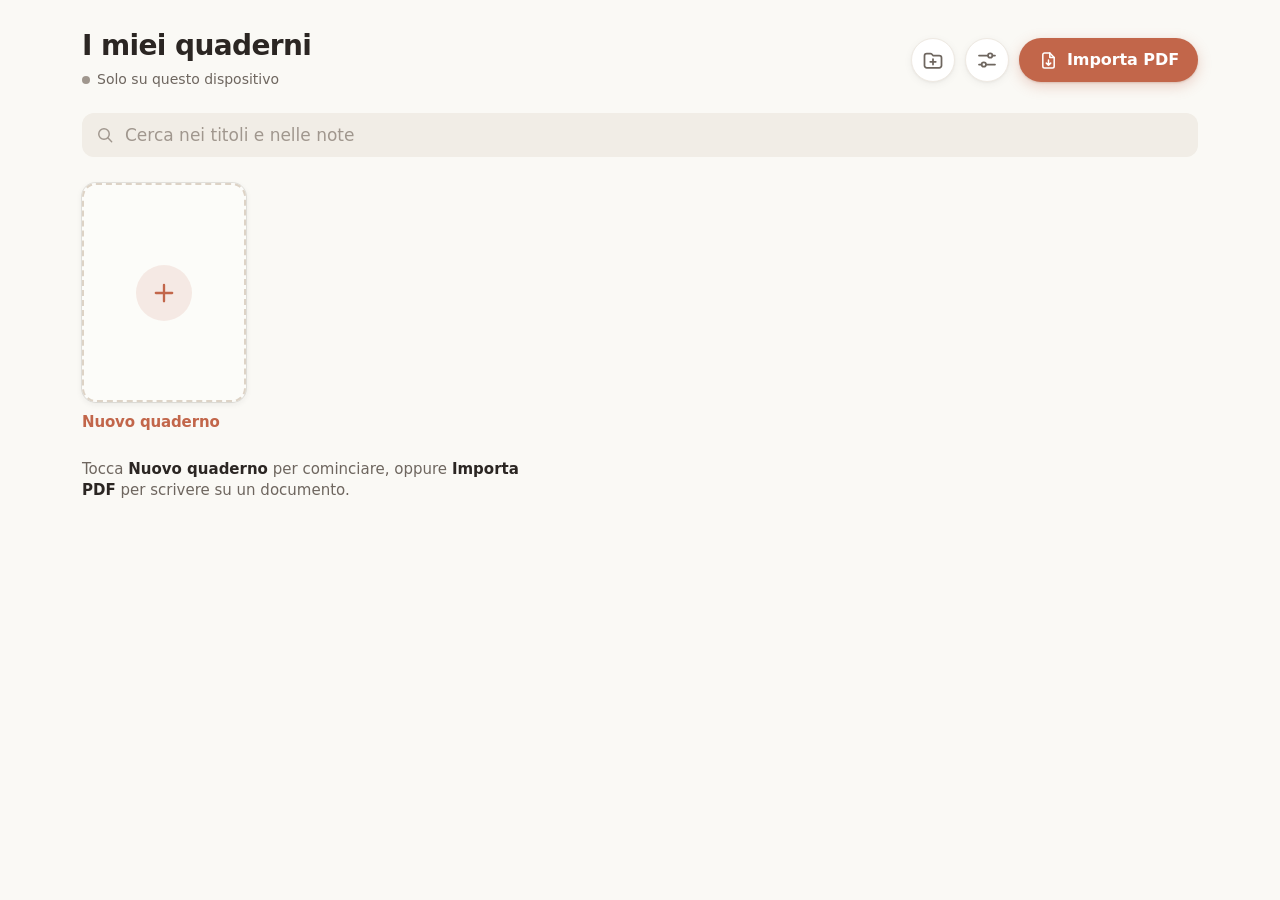
<file: index.html>
<!DOCTYPE html>
<html lang="it">
<head>
<meta charset="utf-8">
<meta name="viewport" content="width=device-width, initial-scale=1, viewport-fit=cover">
<title>PDF Penna</title>
<link rel="manifest" href="manifest.webmanifest">
<link rel="icon" href="icons/icon-192.png">
<link rel="apple-touch-icon" href="icons/apple-touch-icon.png">
<meta name="theme-color" content="#FAF9F5" media="(prefers-color-scheme: light)">
<meta name="theme-color" content="#1C1917" media="(prefers-color-scheme: dark)">
<meta name="mobile-web-app-capable" content="yes">
<meta name="apple-mobile-web-app-capable" content="yes">
<meta name="apple-mobile-web-app-title" content="PDF Penna">
<meta name="apple-mobile-web-app-status-bar-style" content="default">
<meta name="format-detection" content="telephone=no">
<link rel="stylesheet" href="style.css">
<script src="polyfills.js"></script>
</head>
<body>
<!-- Icone (linea 1.75px, angoli arrotondati) -->
<svg width="0" height="0" style="position:absolute" aria-hidden="true"><defs>
<symbol id="i-back" viewBox="0 0 24 24"><path d="M14.5 5 7.5 12l7 7"/></symbol>
<symbol id="i-sidebar" viewBox="0 0 24 24"><rect x="3.5" y="4.5" width="17" height="15" rx="3.2"/><path d="M9.5 4.5v15M5.9 8.2h1.2M5.9 11h1.2"/></symbol>
<symbol id="i-pen" viewBox="0 0 24 24"><path d="M4.5 19.5l.9-3.9L15.6 5.4a2 2 0 0 1 2.8 0l.2.2a2 2 0 0 1 0 2.8L8.4 18.6z"/><path d="M14 7l3 3"/></symbol>
<symbol id="i-hl" viewBox="0 0 24 24"><path d="M8.8 12.6 15.9 5.5a1.9 1.9 0 0 1 2.7 0l.9.9a1.9 1.9 0 0 1 0 2.7l-7.1 7.1"/><path d="M8.8 12.6l3.6 3.6-1.6 1.6H7.2v-3.6z"/><path d="M7.2 17.8 5 20h4.2"/></symbol>
<symbol id="i-hand" viewBox="0 0 24 24"><path d="M8 13.5V6a1.5 1.5 0 0 1 3 0v5"/><path d="M11 10.5V4.5a1.5 1.5 0 0 1 3 0v6"/><path d="M14 10.5V6a1.5 1.5 0 0 1 3 0v5"/><path d="M17 11a1.5 1.5 0 0 1 3 0v3.5a6.5 6.5 0 0 1-6.5 6.5h-1a6 6 0 0 1-4.6-2.2L4.7 15a1.5 1.5 0 0 1 2.3-1.9L8 14.3"/></symbol>
<symbol id="i-underline" viewBox="0 0 24 24"><path d="M7.5 4.5v6a4.5 4.5 0 0 0 9 0v-6"/><path d="M5.5 19.5h13"/></symbol>
<symbol id="i-finger" viewBox="0 0 24 24"><path d="M9 11V5.5a1.5 1.5 0 0 1 3 0V11"/><path d="M12 10.5V9a1.5 1.5 0 0 1 3 0v2"/><path d="M15 11a1.5 1.5 0 0 1 3 0v4.5a5.5 5.5 0 0 1-5.5 5.5h-1.2a5 5 0 0 1-4-2L5 15.5a1.5 1.5 0 0 1 2.4-1.8L9 15.5"/></symbol>
<symbol id="i-eraser" viewBox="0 0 24 24"><path d="M5.1 14.3l8.6-8.6a2 2 0 0 1 2.8 0l2.8 2.8a2 2 0 0 1 0 2.8l-7.8 7.8a2 2 0 0 1-1.4.6H8.6a2 2 0 0 1-1.4-.6l-2.1-2.1a2 2 0 0 1 0-2.7z"/><path d="M9.3 10.1l5.6 5.6M12.5 19.7h7"/></symbol>
<symbol id="i-text" viewBox="0 0 24 24"><path d="M5.5 7.5v-2h13v2M12 5.5v13M9.5 18.5h5"/></symbol>
<symbol id="i-undo" viewBox="0 0 24 24"><path d="M9 13.5 4.5 9 9 4.5"/><path d="M4.5 9h10a5 5 0 0 1 0 10h-3"/></symbol>
<symbol id="i-redo" viewBox="0 0 24 24"><path d="M15 13.5 19.5 9 15 4.5"/><path d="M19.5 9h-10a5 5 0 0 0 0 10h3"/></symbol>
<symbol id="i-image" viewBox="0 0 24 24"><rect x="3.5" y="4.5" width="17" height="15" rx="3.2"/><circle cx="9" cy="9.6" r="1.6"/><path d="M20.5 15.2 16 10.8l-9.8 8.7"/></symbol>
<symbol id="i-share" viewBox="0 0 24 24"><path d="M12 14.5V3.8M8 7.6l4-3.8 4 3.8"/><path d="M8 10.5H7a2.5 2.5 0 0 0-2.5 2.5v5A2.5 2.5 0 0 0 7 20.5h10a2.5 2.5 0 0 0 2.5-2.5v-5a2.5 2.5 0 0 0-2.5-2.5h-1"/></symbol>
<symbol id="i-search" viewBox="0 0 24 24"><circle cx="10.8" cy="10.8" r="6.3"/><path d="M15.4 15.4l4.6 4.6"/></symbol>
<symbol id="i-sync" viewBox="0 0 24 24"><path d="M19.2 9.5A7.5 7.5 0 0 0 5.6 8M4.8 14.5a7.5 7.5 0 0 0 13.6 1.5"/><path d="M19.5 4.5v5h-5M4.5 19.5v-5h5"/></symbol>
<symbol id="i-cloud" viewBox="0 0 24 24"><path d="M7.2 18.5a4.2 4.2 0 0 1-.5-8.4 5.8 5.8 0 0 1 11.1 1.6 3.4 3.4 0 0 1-.3 6.8z"/></symbol>
<symbol id="i-settings" viewBox="0 0 24 24"><path d="M4 7.5h9M17.5 7.5H20M4 16.5h2.5M11 16.5h9"/><circle cx="15.2" cy="7.5" r="2.2"/><circle cx="8.8" cy="16.5" r="2.2"/></symbol>
<symbol id="i-plus" viewBox="0 0 24 24"><path d="M12 5v14M5 12h14"/></symbol>
<symbol id="i-folder" viewBox="0 0 24 24"><path d="M3.5 7.8a2.3 2.3 0 0 1 2.3-2.3h3.6a2 2 0 0 1 1.5.7l1.1 1.3h6.2a2.3 2.3 0 0 1 2.3 2.3v7.7a2.3 2.3 0 0 1-2.3 2.3H5.8a2.3 2.3 0 0 1-2.3-2.3z"/></symbol>
<symbol id="i-folder-plus" viewBox="0 0 24 24"><path d="M3.5 7.8a2.3 2.3 0 0 1 2.3-2.3h3.6a2 2 0 0 1 1.5.7l1.1 1.3h6.2a2.3 2.3 0 0 1 2.3 2.3v7.7a2.3 2.3 0 0 1-2.3 2.3H5.8a2.3 2.3 0 0 1-2.3-2.3z"/><path d="M12 11v5.5M9.25 13.75h5.5"/></symbol>
<symbol id="i-import" viewBox="0 0 24 24"><path d="M13.5 3.5h-6a2 2 0 0 0-2 2v13a2 2 0 0 0 2 2h9a2 2 0 0 0 2-2v-10z"/><path d="M13.5 3.5v5h5M12 11.5v6M9.5 15l2.5 2.5 2.5-2.5"/></symbol>
<symbol id="i-more" viewBox="0 0 24 24"><circle cx="6" cy="12" r="1.5" fill="currentColor" stroke="none"/><circle cx="12" cy="12" r="1.5" fill="currentColor" stroke="none"/><circle cx="18" cy="12" r="1.5" fill="currentColor" stroke="none"/></symbol>
<symbol id="i-up" viewBox="0 0 24 24"><path d="M6.5 14.5 12 9l5.5 5.5"/></symbol>
<symbol id="i-down" viewBox="0 0 24 24"><path d="M6.5 9.5 12 15l5.5-5.5"/></symbol>
<symbol id="i-chev" viewBox="0 0 24 24"><path d="M9.5 6l6 6-6 6"/></symbol>
<symbol id="i-trash" viewBox="0 0 24 24"><path d="M4.5 7h15M9.5 7V5.2c0-.4.3-.7.7-.7h3.6c.4 0 .7.3.7.7V7M6.5 7l.8 11.6a2 2 0 0 0 2 1.9h5.4a2 2 0 0 0 2-1.9L17.5 7M10.2 10.8v5.7M13.8 10.8v5.7"/></symbol>
<symbol id="i-book" viewBox="0 0 24 24"><path d="M6.5 3.5h11a1.5 1.5 0 0 1 1.5 1.5v14a1.5 1.5 0 0 1-1.5 1.5h-11A1.5 1.5 0 0 1 5 19V5a1.5 1.5 0 0 1 1.5-1.5z"/><path d="M8.5 3.5v17M11.5 8h4.5"/></symbol>
<symbol id="i-list" viewBox="0 0 24 24"><path d="M9.5 7h10M9.5 12h10M9.5 17h10"/><circle cx="5" cy="7" r="1.1" fill="currentColor" stroke="none"/><circle cx="5" cy="12" r="1.1" fill="currentColor" stroke="none"/><circle cx="5" cy="17" r="1.1" fill="currentColor" stroke="none"/></symbol>
<symbol id="i-check" viewBox="0 0 24 24"><rect x="4" y="4" width="16" height="16" rx="4.5"/><path d="M8.5 12.2l2.4 2.4 4.6-4.9"/></symbol>
<symbol id="i-heading" viewBox="0 0 24 24"><path d="M6 5v14M16 5v14M6 12h10"/></symbol>
<symbol id="i-para" viewBox="0 0 24 24"><path d="M4.5 6.5h15M4.5 11h15M4.5 15.5h15M4.5 20h9"/></symbol>
<symbol id="i-edit" viewBox="0 0 24 24"><path d="M4.5 19.5l.9-3.9L15.6 5.4a2 2 0 0 1 2.8 0l.2.2a2 2 0 0 1 0 2.8L8.4 18.6z"/><path d="M13 19.5h6.5"/></symbol>
<symbol id="i-palette" viewBox="0 0 24 24"><path d="M12 3.5a8.5 8.5 0 0 0 0 17c1.2 0 1.8-.8 1.8-1.7 0-1.3-1.2-1.6-1.2-2.8 0-1 .8-1.8 1.8-1.8h2.1a4 4 0 0 0 4-4C20.5 6.6 16.7 3.5 12 3.5z"/><circle cx="7.8" cy="11.5" r="1.1" fill="currentColor" stroke="none"/><circle cx="10.5" cy="7.6" r="1.1" fill="currentColor" stroke="none"/><circle cx="15" cy="7.8" r="1.1" fill="currentColor" stroke="none"/></symbol>
<symbol id="i-move" viewBox="0 0 24 24"><path d="M3.5 7.8a2.3 2.3 0 0 1 2.3-2.3h3.6a2 2 0 0 1 1.5.7l1.1 1.3h6.2a2.3 2.3 0 0 1 2.3 2.3v7.7a2.3 2.3 0 0 1-2.3 2.3H5.8a2.3 2.3 0 0 1-2.3-2.3z"/><path d="M9 13.8h6M12.8 11.5l2.3 2.3-2.3 2.3"/></symbol>
<symbol id="i-open" viewBox="0 0 24 24"><path d="M13.5 4.5h6v6M19.5 4.5l-8 8M17.5 14v3.5a2 2 0 0 1-2 2h-9a2 2 0 0 1-2-2v-9a2 2 0 0 1 2-2H10"/></symbol>
<symbol id="i-close" viewBox="0 0 24 24"><path d="M6.5 6.5l11 11M17.5 6.5l-11 11"/></symbol>
<symbol id="i-alert" viewBox="0 0 24 24"><path d="M10.3 4.6 3.2 17a2 2 0 0 0 1.7 3h14.2a2 2 0 0 0 1.7-3L13.7 4.6a2 2 0 0 0-3.4 0z"/><path d="M12 9.5v4"/><circle cx="12" cy="16.7" r="1" fill="currentColor" stroke="none"/></symbol>
<symbol id="i-copy" viewBox="0 0 24 24"><rect x="8.5" y="8.5" width="11" height="11" rx="2.5"/><path d="M15.5 8.5V6.5a2 2 0 0 0-2-2h-7a2 2 0 0 0-2 2v7a2 2 0 0 0 2 2h2"/></symbol>
<symbol id="i-save" viewBox="0 0 24 24"><path d="M12 3.8v10.4M7.9 10.3l4.1 4 4.1-4"/><path d="M4.5 14v3.5a2.5 2.5 0 0 0 2.5 2.5h10a2.5 2.5 0 0 0 2.5-2.5V14"/></symbol>
<symbol id="i-bookmark" viewBox="0 0 24 24"><path d="M7.3 3.8h9.4c.7 0 1.3.6 1.3 1.3v14.6l-6-4.1-6 4.1V5.1c0-.7.6-1.3 1.3-1.3z"/></symbol>
<symbol id="i-backspace" viewBox="0 0 24 24"><path d="M9.2 5.5h9.3a2 2 0 0 1 2 2v9a2 2 0 0 1-2 2H9.2a2 2 0 0 1-1.5-.7L3.5 12l4.2-5.8a2 2 0 0 1 1.5-.7z"/><path d="M11.8 9.5l5 5M16.8 9.5l-5 5"/></symbol>
<symbol id="i-dup" viewBox="0 0 24 24"><rect x="8.5" y="8.5" width="11" height="11" rx="2.5"/><path d="M15.5 8.5V6.5a2 2 0 0 0-2-2h-7a2 2 0 0 0-2 2v7a2 2 0 0 0 2 2h2M14 11.5v5M11.5 14h5"/></symbol>
<symbol id="i-logout" viewBox="0 0 24 24"><path d="M14 4.5h3.5a2 2 0 0 1 2 2v11a2 2 0 0 1-2 2H14M10 8l-4 4 4 4M6 12h9.5"/></symbol>
<symbol id="i-select" viewBox="0 0 24 24"><path d="M8.5 4.5c1.9 0 3.5.8 3.5 2.4v10.2c0 1.6-1.6 2.4-3.5 2.4M15.5 4.5c-1.9 0-3.5.8-3.5 2.4M15.5 19.5c-1.9 0-3.5-.8-3.5-2.4M9.6 12h4.8"/></symbol>
<symbol id="i-comment" viewBox="0 0 24 24"><path d="M6.5 4.8h11a2.5 2.5 0 0 1 2.5 2.5v7.2a2.5 2.5 0 0 1-2.5 2.5h-6.3l-4.4 3.3v-3.3h-.3A2.5 2.5 0 0 1 4 14.5V7.3a2.5 2.5 0 0 1 2.5-2.5z"/><path d="M8.3 9.3h7.4M8.3 12.3h4.6"/></symbol>
<symbol id="i-copy-note" viewBox="0 0 24 24"><rect x="8.5" y="8.5" width="11" height="11" rx="2.5"/><path d="M15.5 8.5V6.5a2 2 0 0 0-2-2h-7a2 2 0 0 0-2 2v7a2 2 0 0 0 2 2h2M11.5 12.3h5M11.5 15.3h3"/></symbol>
<symbol id="i-spark" viewBox="0 0 24 24"><path d="M11 3.8c.7 4.1 2.6 6 6.7 6.7-4.1.7-6 2.6-6.7 6.7-.7-4.1-2.6-6-6.7-6.7 4.1-.7 6-2.6 6.7-6.7z"/><path d="M18.2 15.2c.3 1.7 1 2.4 2.7 2.7-1.7.3-2.4 1-2.7 2.7-.3-1.7-1-2.4-2.7-2.7 1.7-.3 2.4-1 2.7-2.7z"/></symbol>
<symbol id="i-mail" viewBox="0 0 24 24"><rect x="3.5" y="5.5" width="17" height="13" rx="3"/><path d="M4.3 7.6 12 13l7.7-5.4"/></symbol>
<symbol id="i-send" viewBox="0 0 24 24"><path d="M12 19V5.5M6.5 11 12 5.5l5.5 5.5"/></symbol>
<symbol id="i-stop" viewBox="0 0 24 24"><rect x="7" y="7" width="10" height="10" rx="2.6"/></symbol>
<symbol id="i-globe" viewBox="0 0 24 24"><circle cx="12" cy="12" r="8.5"/><path d="M3.5 12h17M12 3.5c2.3 2.4 3.4 5.2 3.4 8.5s-1.1 6.1-3.4 8.5c-2.3-2.4-3.4-5.2-3.4-8.5S9.7 5.9 12 3.5z"/></symbol>
<symbol id="i-retry" viewBox="0 0 24 24"><path d="M19.2 12a7.2 7.2 0 1 1-2.1-5.1"/><path d="M19.5 4.5v4h-4"/></symbol>
<symbol id="i-strike" viewBox="0 0 24 24"><path d="M16.4 7.6c-.6-1.8-2.3-3.1-4.6-3.1-2.6 0-4.5 1.5-4.5 3.5 0 1.3.7 2.2 2 2.9"/><path d="M4.5 12h15"/><path d="M14.9 14.2c1.3.7 1.9 1.6 1.9 2.7 0 2.1-2 3.6-4.8 3.6-2.4 0-4.3-1.2-4.9-3.1"/></symbol>
<symbol id="i-caret" viewBox="0 0 24 24"><path d="M6.5 16.5 12 8l5.5 8.5"/></symbol>
<symbol id="i-md" viewBox="0 0 24 24"><rect x="3" y="6" width="18" height="12" rx="2.8"/><path d="M6.5 14.8V9.2l2.4 3 2.4-3v5.6M15.8 9.2v5.6M13.7 12.8l2.1 2.1 2.1-2.1"/></symbol>
</defs></svg>

<!-- Libreria -->
<main id="library">
  <header class="lib-head">
    <div class="lib-title">
      <nav id="crumbs" hidden></nav>
      <h1 id="lib-title">I miei quaderni</h1>
      <button id="btn-status" class="status" type="button"><span class="sync-chip"><i class="sync-dot"></i><span id="sync-short">Solo su questo dispositivo</span></span></button>
    </div>
    <div class="lib-tools">
      <button id="btn-new-folder" class="ib soft" type="button" aria-label="Nuova cartella" title="Nuova cartella"><svg class="ic" aria-hidden="true"><use href="#i-folder-plus"/></svg></button>
      <button id="btn-settings" class="ib soft" type="button" aria-label="Impostazioni e sincronizzazione" title="Impostazioni e sincronizzazione"><svg class="ic" aria-hidden="true"><use href="#i-settings"/></svg></button>
      <label class="pill accent filebtn" title="Importa un PDF"><svg class="ic" aria-hidden="true"><use href="#i-import"/></svg><span>Importa PDF</span><input id="pdf-input" class="file-over" type="file" accept="application/pdf,.pdf"></label>
    </div>
  </header>
  <div class="search-box"><svg class="ic" aria-hidden="true"><use href="#i-search"/></svg><input id="search" type="search" placeholder="Cerca nei titoli e nelle note" autocomplete="off" autocorrect="off" spellcheck="false" enterkeyhint="search"></div>
  <div id="lib-content">
    <section id="sec-folders" hidden><h2>Cartelle</h2><div id="folder-grid"></div></section>
    <section id="sec-nbs"><h2 id="nbs-title">Quaderni</h2>
      <div id="lib-grid">
        <button id="btn-new-nb" class="nb-new" type="button"><span class="paper"><span class="plus"><svg class="ic" aria-hidden="true"><use href="#i-plus"/></svg></span></span><span class="lbl">Nuovo quaderno</span></button>
      </div>
      <p id="lib-empty" hidden>Tocca <b>Nuovo quaderno</b> per cominciare, oppure <b>Importa PDF</b> per scrivere su un documento.</p>
    </section>
  </div>
  <ul id="results" hidden></ul>
</main>

<!-- Quaderno aperto -->
<section id="notebook" hidden>
  <div id="toolbar">
   <div class="toprow">
    <div class="pillbar left">
      <button id="btn-back" class="ib" type="button" aria-label="Torna ai quaderni" title="Quaderni"><svg class="ic" aria-hidden="true"><use href="#i-back"/></svg></button>
      <button id="btn-pages" class="ib" type="button" aria-label="Pagine, segnalibri e ricerca" title="Pagine, segnalibri e ricerca"><svg class="ic" aria-hidden="true"><use href="#i-sidebar"/></svg></button>
    </div>
    <div class="pillbar mid" id="tools">
      <button id="tool-hand" class="ib tool" type="button" data-tool="hand" aria-label="Mano: leggi e scorri con un dito" title="Mano: leggi e scorri"><svg class="ic" aria-hidden="true"><use href="#i-hand"/></svg></button>
      <button id="tool-pen" class="ib tool active" type="button" data-tool="pen" aria-label="Penna" title="Penna"><svg class="ic" aria-hidden="true"><use href="#i-pen"/></svg><i class="dot"></i></button>
      <button id="tool-hl" class="ib tool" type="button" data-tool="hl" aria-label="Evidenziatore" title="Evidenziatore"><svg class="ic" aria-hidden="true"><use href="#i-hl"/></svg><i class="dot"></i></button>
      <button id="tool-eraser" class="ib tool" type="button" data-tool="eraser" aria-label="Gomma" title="Gomma"><svg class="ic" aria-hidden="true"><use href="#i-eraser"/></svg></button>
      <button id="tool-select" class="ib tool" type="button" data-tool="select" aria-label="Seleziona testo" title="Seleziona testo (copia, evidenzia, commenta)"><svg class="ic" aria-hidden="true"><use href="#i-select"/></svg></button>
      <button id="tool-text" class="ib tool" type="button" data-tool="text" aria-label="Testo e immagini" title="Testo e immagini"><svg class="ic" aria-hidden="true"><use href="#i-text"/></svg></button>
      <button id="btn-finger" class="ib" type="button" aria-pressed="false" aria-label="Scrivi con il dito" title="Dito: scorri in orizzontale per sottolineare (riga con la penna, striscia con l'evidenziatore); in verticale per scorrere la pagina"><svg class="ic" aria-hidden="true"><use href="#i-finger"/></svg></button>
      <button id="btn-color" class="ib chip" type="button" aria-label="Colore e spessore" title="Colore e spessore"><i class="swatch"></i></button>
      <span class="sep"></span>
      <button id="btn-undo" class="ib" type="button" aria-label="Annulla" title="Annulla" disabled><svg class="ic" aria-hidden="true"><use href="#i-undo"/></svg></button>
      <button id="btn-redo" class="ib" type="button" aria-label="Ripeti" title="Ripeti" disabled><svg class="ic" aria-hidden="true"><use href="#i-redo"/></svg></button>
    </div>
    <div class="pillbar right">
      <span id="save-state" role="status" aria-live="polite" data-state="saved"><i class="sdot"></i><span class="long">Salvato</span><span class="short">Salvato</span></span>
      <button id="btn-save" class="savebtn" type="button" aria-label="Salva" title="Salva"><svg class="ic" aria-hidden="true"><use href="#i-save"/></svg><span>Salva</span></button>
      <button id="btn-save-menu" class="ib narrow" type="button" aria-label="Esporta PDF e altre opzioni" title="Esporta PDF e altre opzioni"><svg class="ic" aria-hidden="true"><use href="#i-down"/></svg></button>
    </div>
    <div id="pagebar" class="pillbar">
      <button id="btn-find" class="ib" type="button" aria-label="Cerca nel testo" title="Cerca nel testo"><svg class="ic" aria-hidden="true"><use href="#i-search"/></svg></button>
      <button id="btn-prev" class="ib" type="button" aria-label="Pagina precedente" title="Pagina precedente"><svg class="ic" aria-hidden="true"><use href="#i-up"/></svg></button>
      <button id="page-ind" type="button" aria-label="Vai a pagina" title="Vai a pagina"><span class="pre">Pagina </span><b id="pg-cur">1</b><span class="of"> di </span><span id="pg-tot">1</span></button>
      <button id="btn-next" class="ib" type="button" aria-label="Pagina successiva" title="Pagina successiva"><svg class="ic" aria-hidden="true"><use href="#i-down"/></svg></button>
      <button id="btn-bm" class="ib" type="button" aria-label="Segnalibro su questa pagina" title="Segnalibro su questa pagina"><svg class="ic" aria-hidden="true"><use href="#i-bookmark"/></svg></button>
      <button id="btn-notes" class="ib" type="button" aria-label="Commenti ed evidenziazioni" title="Commenti ed evidenziazioni"><svg class="ic" aria-hidden="true"><use href="#i-comment"/></svg></button>
      <button id="btn-read" class="ib" type="button" aria-pressed="false" aria-label="Lettura: testo grande a colonna" title="Lettura: testo grande a colonna"><span class="aa">Aa</span></button>
      <button id="btn-ask" class="ib" type="button" aria-label="Chiedi sul PDF" title="Chiedi (spiega, riassumi, domande sul PDF)"><svg class="ic" aria-hidden="true"><use href="#i-spark"/></svg></button>
    </div>
   </div>
    <div id="text-tools" class="pillbar sub" hidden>
      <button class="txt-btn" type="button" data-add="h"><svg class="ic" aria-hidden="true"><use href="#i-heading"/></svg><span>Titolo</span></button>
      <button class="txt-btn" type="button" data-add="p"><svg class="ic" aria-hidden="true"><use href="#i-para"/></svg><span>Testo</span></button>
      <button class="txt-btn" type="button" data-add="ul"><svg class="ic" aria-hidden="true"><use href="#i-list"/></svg><span>Elenco</span></button>
      <button class="txt-btn" type="button" data-add="todo"><svg class="ic" aria-hidden="true"><use href="#i-check"/></svg><span>Checklist</span></button>
      <span class="sep"></span>
      <label id="btn-image" class="ib filebtn" aria-label="Inserisci immagine" title="Inserisci immagine"><svg class="ic" aria-hidden="true"><use href="#i-image"/></svg><input id="img-input" class="file-over" type="file" accept="image/*"></label>
    </div>
  </div>
  <div id="nb-body">
    <aside id="sidebar" aria-label="Pagine, segnalibri, ricerca e commenti">
      <div class="side-head"><b id="side-title"></b><span id="side-count"></span></div>
      <div class="seg" role="tablist">
        <button type="button" role="tab" data-tab="pages" class="on">Pagine</button>
        <button type="button" role="tab" data-tab="marks">Segnalibri</button>
        <button type="button" role="tab" data-tab="find">Cerca</button>
        <button type="button" role="tab" data-tab="anns">Commenti</button>
      </div>
      <div class="tab" id="tab-pages">
        <ol id="page-list"></ol>
        <div class="side-foot"><button id="btn-add-page" class="pill accent wide" type="button"><svg class="ic" aria-hidden="true"><use href="#i-plus"/></svg><span>Aggiungi pagina</span></button></div>
      </div>
      <div class="tab" id="tab-marks" hidden>
        <div class="side-top"><button id="btn-bm-add" class="pill accent wide" type="button"><svg class="ic" aria-hidden="true"><use href="#i-bookmark"/></svg><span id="bm-add-lbl">Segna questa pagina</span></button></div>
        <ul id="bm-list" class="side-list"></ul>
        <p id="bm-empty" class="side-empty">Nessun segnalibro. Tocca <b>Segna questa pagina</b> per ritrovare subito la pagina che stai leggendo.</p>
      </div>
      <div class="tab" id="tab-find" hidden>
        <div class="side-top"><div class="find-box"><svg class="ic" aria-hidden="true"><use href="#i-search"/></svg><input id="find-input" type="search" placeholder="Cerca nel testo" autocomplete="off" autocorrect="off" autocapitalize="off" spellcheck="false" enterkeyhint="search"></div></div>
        <p id="find-status" class="side-empty">Scrivi una parola: la cerco in tutte le pagine del PDF e nelle tue note.</p>
        <ul id="find-list" class="side-list"></ul>
      </div>
      <div class="tab" id="tab-anns" hidden>
        <div class="side-top md-btns">
          <button id="btn-md-copy" class="pill accent wide" type="button"><svg class="ic" aria-hidden="true"><use href="#i-copy"/></svg><span>Copia tutto in Markdown</span></button>
          <button id="btn-md-share" class="pill wide" type="button"><svg class="ic" aria-hidden="true"><use href="#i-md"/></svg><span>Condividi .md</span></button>
        </div>
        <p id="ann-count" class="side-empty"></p>
        <ul id="ann-list" class="side-list"></ul>
      </div>
    </aside>
    <div id="viewer"><div id="pages"></div></div>
    <div id="reader" hidden role="region" aria-label="Lettura a colonna">
      <div class="rd-top">
        <div class="rd-sizes" role="group" aria-label="Grandezza del testo">
          <button type="button" data-size="0" aria-label="Testo piccolo">A</button><button type="button" data-size="1" aria-label="Testo medio">A</button><button type="button" data-size="2" aria-label="Testo grande">A</button>
        </div>
        <span class="rd-tip">Tieni premuto su una parola per evidenziare · doppio tocco = tutto il paragrafo</span>
      </div>
      <button id="rd-prev" class="pill small" type="button"><svg class="ic" aria-hidden="true"><use href="#i-up"/></svg><span>Pagina precedente</span></button>
      <div id="rd-body"></div>
      <p id="rd-end" hidden>Fine del quaderno</p>
    </div>
    <div id="scrub" aria-hidden="true"><div id="scrub-thumb"><i></i><i></i></div><div id="scrub-tip"><b id="scrub-pg"></b><span id="scrub-of"></span></div></div>
  </div>
</section>

<!-- Pannello colore / spessore -->
<div id="pop-backdrop" hidden></div>
<div id="pop" class="popover" hidden role="dialog" aria-label="Colore e spessore">
  <i class="arrow"></i>
  <div class="pop-head"><b id="pop-title">Penna</b><span id="pop-sub"></span></div>
  <canvas id="pop-preview" width="680" height="150"></canvas>
  <div id="pop-colors"></div>
  <div class="srow" id="row-size"><span>Spessore</span><div id="sl-size" class="slider" role="slider" aria-label="Spessore" tabindex="0"><i class="track"></i><i class="fill"></i><i class="knob"></i></div><b id="sz-val">3</b></div>
  <div class="srow" id="row-alpha"><span>Opacità</span><div id="sl-alpha" class="slider" role="slider" aria-label="Opacità" tabindex="0"><i class="track"></i><i class="fill"></i><i class="knob"></i></div><b id="al-val">35%</b></div>
</div>

<!-- Vai a pagina -->
<div id="goto" class="popover" hidden role="dialog" aria-label="Vai a pagina">
  <i class="arrow"></i>
  <div class="pop-head"><b>Vai a pagina</b><span id="goto-sub"></span></div>
  <div id="goto-field"><span id="goto-val"></span><i class="caret"></i></div>
  <div class="goto-nav"><button type="button" class="key wide" data-k="prev"><svg class="ic" aria-hidden="true"><use href="#i-up"/></svg><span>Precedente</span></button><button type="button" class="key wide" data-k="next"><svg class="ic" aria-hidden="true"><use href="#i-down"/></svg><span>Successiva</span></button></div>
  <div class="keypad">
    <button type="button" class="key" data-k="1">1</button><button type="button" class="key" data-k="2">2</button><button type="button" class="key" data-k="3">3</button>
    <button type="button" class="key" data-k="4">4</button><button type="button" class="key" data-k="5">5</button><button type="button" class="key" data-k="6">6</button>
    <button type="button" class="key" data-k="7">7</button><button type="button" class="key" data-k="8">8</button><button type="button" class="key" data-k="9">9</button>
    <button type="button" class="key soft" data-k="del" aria-label="Cancella"><svg class="ic" aria-hidden="true"><use href="#i-backspace"/></svg></button><button type="button" class="key" data-k="0">0</button><button type="button" class="key go" data-k="go">Vai</button>
  </div>
</div>

<!-- Menu sul testo selezionato -->
<div id="selmenu" hidden role="toolbar" aria-label="Testo selezionato">
  <button type="button" data-act="copy"><svg class="ic" aria-hidden="true"><use href="#i-copy"/></svg><span>Copia</span></button>
  <button type="button" data-act="hl"><i class="hdot"></i><span>Evidenzia</span></button>
  <button type="button" data-act="strike" title="Barra il testo: da cancellare"><svg class="ic" aria-hidden="true"><use href="#i-strike"/></svg><span>Barra</span></button>
  <button type="button" data-act="edit" title="Correggi il testo: da sostituire con un testo nuovo"><svg class="ic" aria-hidden="true"><use href="#i-edit"/></svg><span>Modifica</span></button>
  <button type="button" data-act="note"><svg class="ic" aria-hidden="true"><use href="#i-comment"/></svg><span>Commenta</span></button>
  <button type="button" data-act="copynote"><svg class="ic" aria-hidden="true"><use href="#i-copy-note"/></svg><span class="long">Copia con commento</span><span class="short">Copia + nota</span></button>
  <button type="button" data-act="ask" class="ask-act"><svg class="ic" aria-hidden="true"><use href="#i-spark"/></svg><span>Chiedi</span></button>
</div>

<!-- Telefono: barra in basso sul testo scelto / sull'evidenziazione toccata -->
<div id="hlbar" hidden role="toolbar" aria-label="Testo scelto">
  <div class="hb-row hb-colors"><span id="hb-lbl">Evidenzia</span>
    <button type="button" class="hb-c" data-act="hl" data-c="#f5c400" aria-label="Giallo"><i style="background:#f5c400"></i></button>
    <button type="button" class="hb-c" data-act="hl" data-c="#7fd35b" aria-label="Verde"><i style="background:#7fd35b"></i></button>
    <button type="button" class="hb-c" data-act="hl" data-c="#ff7eb6" aria-label="Rosa"><i style="background:#ff7eb6"></i></button>
    <button type="button" class="hb-c" data-act="hl" data-c="#4fc3f7" aria-label="Azzurro"><i style="background:#4fc3f7"></i></button>
  </div>
  <div class="hb-row hb-acts">
    <button type="button" data-act="ul"><svg class="ic" aria-hidden="true"><use href="#i-underline"/></svg><span>Sottolinea</span></button>
    <button type="button" data-act="note"><svg class="ic" aria-hidden="true"><use href="#i-comment"/></svg><span>Nota</span></button>
    <button type="button" data-act="copy"><svg class="ic" aria-hidden="true"><use href="#i-copy"/></svg><span>Copia</span></button>
    <button type="button" data-act="more" class="hb-sel"><svg class="ic" aria-hidden="true"><use href="#i-more"/></svg><span>Altro</span></button>
    <button type="button" data-act="del" class="hb-ann"><svg class="ic" aria-hidden="true"><use href="#i-trash"/></svg><span>Togli</span></button>
  </div>
</div>

<!-- Commento su una frase -->
<dialog id="cdlg">
  <form method="dialog" id="cdlg-form">
    <h3 id="cdlg-title">Commento</h3>
    <blockquote id="cdlg-quote"></blockquote>
    <label id="cdlg-label" for="cdlg-text" hidden>Scrivi il testo nuovo</label>
    <textarea id="cdlg-text" rows="4" placeholder="Scrivi il tuo commento…" enterkeyhint="enter"></textarea>
    <div class="dlg-btns"><button type="button" id="cdlg-cancel" class="pill plain">Annulla</button><button type="button" id="cdlg-ok" class="pill accent">Salva</button></div>
  </form>
</dialog>

<!-- Finestra di dialogo generica -->
<dialog id="dlg">
  <form method="dialog" id="dlg-form">
    <h3 id="dlg-title"></h3>
    <p id="dlg-text"></p>
    <input id="dlg-input" type="text" autocomplete="off" enterkeyhint="done">
    <div id="dlg-options"></div>
    <div class="dlg-btns"><button type="button" id="dlg-cancel" class="pill">Annulla</button></div>
  </form>
</dialog>

<!-- Impostazioni e OneDrive -->
<dialog id="settings">
  <div class="set-head"><h3>Impostazioni</h3><button id="set-close" class="ib soft" type="button" aria-label="Chiudi"><svg class="ic" aria-hidden="true"><use href="#i-close"/></svg></button></div>
  <div class="group">
    <div class="group-title">Sincronizzazione tra i tuoi dispositivi</div>
    <div id="sync-box">
      <div class="row-status"><span class="sync-chip"><i class="sync-dot"></i><span id="sync-text">Solo su questo dispositivo</span></span></div>
      <p id="sync-help"></p>
      <div class="row-btns">
        <button id="btn-onedrive" class="pill accent" type="button"><svg class="ic" aria-hidden="true"><use href="#i-cloud"/></svg><span>Collega OneDrive</span></button>
        <button id="btn-sync" class="pill" type="button" hidden><svg class="ic" aria-hidden="true"><use href="#i-sync"/></svg><span>Sincronizza ora</span></button>
        <button id="btn-signout" class="pill" type="button" hidden><svg class="ic" aria-hidden="true"><use href="#i-logout"/></svg><span>Scollega</span></button>
      </div>
    </div>
  </div>
  <div class="group">
    <div class="group-title">Assistente</div>
    <div id="ai-box" class="set-box">
      <div class="row-status"><span class="sync-chip" id="ai-chip" data-state="off"><i class="sync-dot"></i><span id="ai-state">Mac Studio non collegato</span></span></div>
      <p class="set-help">Spiegazioni, riassunti e domande sul testo dei PDF, dal tuo Mac Studio: <b>Qwen</b> (gratis, gira sul Mac), <b>Gemma</b> (gratis, se è installata sul Mac), <b>Claude</b> (con il tuo abbonamento) o <b>Argon</b> (risponde leggendo tutti i libri Argon). I PDF esportati si copiano anche sul Mac, se il bridge è aggiornato.</p>
      <label class="fld"><span>Indirizzo del Mac Studio</span><input id="ai-url" type="url" inputmode="url" placeholder="https://nome.xxxx.ts.net" autocomplete="off" autocapitalize="off" autocorrect="off" spellcheck="false" enterkeyhint="next"></label>
      <label class="fld"><span>Token</span><input id="ai-token" type="password" placeholder="Incolla il token" autocomplete="off" autocapitalize="off" autocorrect="off" spellcheck="false" enterkeyhint="done"></label>
      <p id="ai-err" class="fld-err" role="alert" hidden></p>
      <div class="row-btns">
        <button id="btn-ai-test" class="pill accent" type="button"><svg class="ic" aria-hidden="true"><use href="#i-sync"/></svg><span>Prova connessione</span></button>
        <button id="btn-ai-forget" class="pill" type="button" hidden><svg class="ic" aria-hidden="true"><use href="#i-logout"/></svg><span>Scollega</span></button>
      </div>
      <ul id="ai-status" class="ai-status" hidden></ul>
      <div class="fld-row">
        <label class="fld"><span>Chi risponde di solito</span><select id="ai-src"><option value="qwen">Studio · Qwen (gratis)</option><option value="claude">Studio · Claude (abbonamento)</option></select></label>
        <label class="fld"><span>Modello</span><select id="ai-model"></select></label>
      </div>
      <details class="ai-how">
        <summary>Come collegare il Mac Studio</summary>
        <ol>
          <li>Sul Mac Studio apri il <b>Terminale</b>, incolla questa riga e premi Invio:<code id="ai-cmd"></code><button id="btn-ai-cmd" class="pill small" type="button"><svg class="ic" aria-hidden="true"><use href="#i-copy"/></svg><span>Copia il comando</span></button></li>
          <li>Alla fine compaiono <b>Indirizzo</b> e <b>Token</b>: incollali qui sopra.</li>
          <li>Sull’iPad tieni accesa l’app <b>Tailscale</b>, poi tocca <b>Prova connessione</b>.</li>
        </ol>
        <p class="set-help"><b>Cerca sul web</b>: con Claude funziona subito. Per Qwen serve una chiave gratuita di <b>Tavily</b> sul Mac Studio: l’installazione te la chiede (per aggiungerla dopo, rilancia la riga con <code>| bash -s -- --chiave-tavily</code>).</p>
      </details>
    </div>
  </div>
  <div class="group">
    <div class="group-title">App</div>
    <p class="about">PDF Penna <b id="app-ver"></b> · i quaderni sono salvati su questo dispositivo<span id="sync-about"></span>.</p>
  </div>
</dialog>

<!-- Chiedi: pannello dal basso (le risposte arrivano dal Mac Studio) -->
<section id="ask" hidden role="dialog" aria-labelledby="ask-title">
  <div id="ask-grip" role="button" tabindex="0" aria-label="Maniglia del pannello: tocca per cambiare altezza, trascina in su o in giù (in fondo si chiude)" title="Tocca o trascina"><i></i></div>
  <div class="ask-head">
    <h3 id="ask-title"><svg class="ic" aria-hidden="true"><use href="#i-spark"/></svg><span>Chiedi</span></h3>
    <div class="ask-src" role="radiogroup" aria-label="Chi risponde">
      <button type="button" role="radio" data-src="qwen"><b>Qwen</b><small>gratis</small></button>
      <button type="button" role="radio" data-src="gemma" hidden><b>Gemma</b><small>italiano</small></button>
      <button type="button" role="radio" data-src="claude"><b>Claude</b><small>abbonamento</small></button>
      <button type="button" role="radio" data-src="argon" hidden><b>Argon</b><small>i libri</small></button>
    </div>
    <button id="ask-close" class="ib soft" type="button" aria-label="Chiudi"><svg class="ic" aria-hidden="true"><use href="#i-close"/></svg></button>
  </div>
  <div id="ask-setup" hidden>
    <p><b>Collega prima il tuo Mac Studio</b> (una volta sola):</p>
    <ol>
      <li>Sul Mac Studio apri il <b>Terminale</b>, incolla il comando e premi Invio.</li>
      <li>Alla fine compaiono <b>Indirizzo</b> e <b>Token</b>: incollali in <b>Impostazioni › Assistente</b>.</li>
      <li>Sull’iPad accendi l’app <b>Tailscale</b>.</li>
    </ol>
    <div class="row-btns"><button id="ask-setup-cmd" class="pill" type="button"><svg class="ic" aria-hidden="true"><use href="#i-copy"/></svg><span>Copia il comando</span></button><button id="ask-setup-open" class="pill accent" type="button"><svg class="ic" aria-hidden="true"><use href="#i-settings"/></svg><span>Apri Impostazioni</span></button></div>
    <p class="ask-fine">Il resto dell’app funziona anche senza.</p>
  </div>
  <div id="ask-main">
    <div class="ask-ctl">
    <div class="ask-scope" role="tablist" aria-label="Su cosa">
      <button type="button" role="tab" data-scope="sel">Selezione</button>
      <button type="button" role="tab" data-scope="page">Pagina</button>
      <button type="button" role="tab" data-scope="doc">Tutto il PDF</button>
    </div>
    <blockquote id="ask-quote"></blockquote>
    <div class="ask-acts" id="ask-acts"></div>
    <div class="ask-web-row">
      <button id="ask-web" type="button" role="switch" aria-checked="false"><span class="sw" aria-hidden="true"><i></i></span><svg class="ic" aria-hidden="true"><use href="#i-globe"/></svg><span>Cerca sul web</span></button>
      <span id="ask-web-note" class="ask-web-note"></span>
    </div>
    </div>
    <form id="ask-form" autocomplete="off">
      <textarea id="ask-input" rows="1" placeholder="Fai una domanda…" enterkeyhint="send"></textarea>
      <button id="ask-send" class="ib" type="submit" aria-label="Invia la domanda" title="Invia"><svg class="ic" aria-hidden="true"><use href="#i-send"/></svg></button>
    </form>
    <div id="ask-out" hidden>
      <div id="ask-info" class="ask-info"></div>
      <div id="ask-queries" class="ask-queries" hidden>
        <svg class="ic" aria-hidden="true"><use href="#i-search"/></svg>
        <div class="q"><span id="ask-queries-t"></span><span id="ask-poor" class="poor" hidden></span></div>
        <button id="ask-qedit-open" class="pill small" type="button"><svg class="ic" aria-hidden="true"><use href="#i-edit"/></svg><span class="long">Modifica ricerca</span><span class="short">Modifica</span></button>
      </div>
      <form id="ask-qedit" class="ask-qedit" hidden autocomplete="off">
        <label for="ask-qedit-input">Cosa cercare sul web (una ricerca per riga, al massimo 3)</label>
        <textarea id="ask-qedit-input" rows="3" enterkeyhint="search" spellcheck="false"></textarea>
        <div class="row"><button id="ask-qedit-cancel" class="pill small" type="button"><span>Annulla</span></button><button id="ask-qedit-go" class="pill accent small" type="submit"><svg class="ic" aria-hidden="true"><use href="#i-search"/></svg><span>Cerca di nuovo</span></button></div>
      </form>
      <div id="ask-answer" class="md" aria-live="polite"></div>
      <div class="ask-btns">
        <button id="ask-save" class="pill accent small" type="button"><svg class="ic" aria-hidden="true"><use href="#i-comment"/></svg><span>Salva come commento</span></button>
        <button id="ask-copy" class="pill small" type="button" aria-label="Copia" title="Copia"><svg class="ic" aria-hidden="true"><use href="#i-copy"/></svg><span>Copia</span></button>
        <button id="ask-mail" class="pill small" type="button" aria-label="Bozza in Gmail con il PDF di questo testo" title="Bozza in Gmail con il PDF di questo testo" hidden><svg class="ic" aria-hidden="true"><use href="#i-mail"/></svg><span>Bozza Gmail</span></button>
        <button id="ask-pdf" class="pill small" type="button" aria-label="Condividi il PDF di questo testo (per allegarlo a una mail)" title="Condividi il PDF di questo testo"><svg class="ic" aria-hidden="true"><use href="#i-share"/></svg><span>Condividi PDF</span></button>
        <button id="ask-retry" class="pill small" type="button" aria-label="Riprova" title="Riprova"><svg class="ic" aria-hidden="true"><use href="#i-retry"/></svg><span>Riprova</span></button>
      </div>
    </div>
  </div>
</section>

<div id="toast" hidden></div>
<div id="update-bar" hidden><span>È pronta una nuova versione</span><button id="btn-update" class="pill small accent" type="button">Aggiorna</button></div>
<div id="errbox" hidden role="alert">
  <div class="err-head"><svg class="ic" aria-hidden="true"><use href="#i-alert"/></svg><b id="err-title">Qualcosa non è andato</b></div>
  <p id="err-hint">Fai uno screenshot di questo riquadro e mandalo: serve per capire il problema.</p>
  <pre id="err-msg"></pre>
  <div class="err-btns"><button id="err-copy" class="pill small" type="button"><svg class="ic" aria-hidden="true"><use href="#i-copy"/></svg><span>Copia</span></button><button id="err-close" class="pill small accent" type="button">Chiudi</button></div>
</div>

<script src="config.js"></script>
<script src="lib/pdf-lib.min.js"></script>
<script src="lib/msal-browser.min.js"></script>
<script type="module" src="app.js"></script>
</body>
</html>
</file>
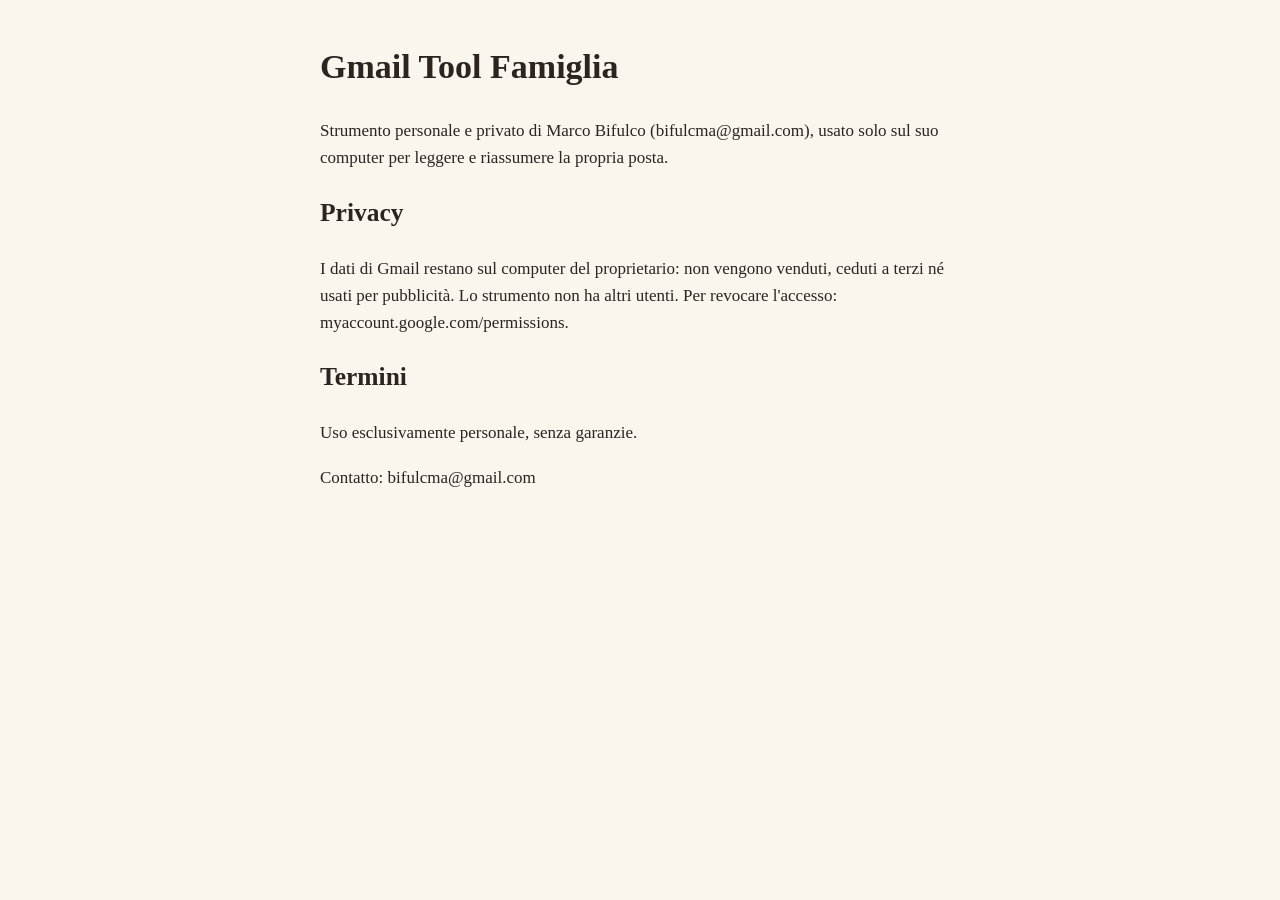
<file: gmail-tool-privacy.html>
<!doctype html><html lang="it"><meta charset="utf-8"><meta name="viewport" content="width=device-width,initial-scale=1"><title>Gmail Tool Famiglia — Privacy</title>
<body style="font:17px/1.6 Georgia,serif;max-width:640px;margin:40px auto;padding:0 18px;background:#faf6ee;color:#2b2420">
<h1>Gmail Tool Famiglia</h1>
<p>Strumento personale e privato di Marco Bifulco (bifulcma@gmail.com), usato solo sul suo computer per leggere e riassumere la propria posta.</p>
<h2>Privacy</h2>
<p>I dati di Gmail restano sul computer del proprietario: non vengono venduti, ceduti a terzi né usati per pubblicità. Lo strumento non ha altri utenti. Per revocare l'accesso: myaccount.google.com/permissions.</p>
<h2>Termini</h2><p>Uso esclusivamente personale, senza garanzie.</p>
<p>Contatto: bifulcma@gmail.com</p></body></html>
</file>
<file: style.css>
/* ============ PDF Penna — stile ============ */
:root {
  --bg: #FAF9F5;
  --bg-2: #F1EDE6;
  --surface: #FFFFFF;
  --surface-2: #F5F1EB;
  --glass: rgba(255, 255, 255, .86);
  --ink: #2B2623;
  --ink-2: #6E665F;
  --ink-3: #A0978E;
  --line: #E8E2D8;
  --line-2: #EFEAE3;
  --accent: #C2664A;
  --accent-press: #A95539;
  --accent-soft: rgba(194, 102, 74, .12);
  --accent-ink: #FFFFFF;
  --desk: #ECE8E1;
  --danger: #C0412E;
  --ok: #4E9A67;
  --shadow-1: 0 1px 2px rgba(43, 38, 35, .05), 0 2px 8px rgba(43, 38, 35, .05);
  --shadow-2: 0 1px 2px rgba(43, 38, 35, .05), 0 6px 18px rgba(43, 38, 35, .09);
  --shadow-3: 0 2px 6px rgba(43, 38, 35, .07), 0 18px 48px rgba(43, 38, 35, .18);
  --page-shadow: 0 0 0 1px rgba(43, 38, 35, .045), 0 1px 3px rgba(43, 38, 35, .06), 0 10px 28px rgba(43, 38, 35, .09);
  --r: 16px;
  --ease: cubic-bezier(.2, .8, .2, 1);
  --st: env(safe-area-inset-top, 0px);
  --sb: env(safe-area-inset-bottom, 0px);
  --sl: env(safe-area-inset-left, 0px);
  --sr: env(safe-area-inset-right, 0px);
  --side-w: 300px;
  color-scheme: light dark;
}
@media (prefers-color-scheme: dark) {
  :root {
    --bg: #1C1917; --bg-2: #282421; --surface: #252120; --surface-2: #302B28; --glass: rgba(40, 36, 33, .86);
    --ink: #F2EDE7; --ink-2: #B3AAA1; --ink-3: #82796F; --line: #3A3430; --line-2: #322D29;
    --accent: #DB7B5D; --accent-press: #C2664A; --accent-soft: rgba(219, 123, 93, .18); --accent-ink: #FFFFFF;
    --desk: #131110; --danger: #EF7461; --ok: #6DBA86;
    --shadow-1: 0 1px 2px rgba(0, 0, 0, .3); --shadow-2: 0 1px 2px rgba(0, 0, 0, .3), 0 6px 18px rgba(0, 0, 0, .35);
    --shadow-3: 0 2px 6px rgba(0, 0, 0, .35), 0 18px 48px rgba(0, 0, 0, .55);
    --page-shadow: 0 0 0 1px rgba(255, 255, 255, .04), 0 10px 28px rgba(0, 0, 0, .5);
  }
}

/* ---- base ---- */
* { box-sizing: border-box; -webkit-tap-highlight-color: transparent; }
html, body { margin: 0; height: 100%; background: var(--bg); color: var(--ink); overscroll-behavior: none;
  font: 17px/1.4 -apple-system, BlinkMacSystemFont, "SF Pro Text", "Helvetica Neue", system-ui, sans-serif;
  -webkit-text-size-adjust: 100%; -webkit-font-smoothing: antialiased; }
[hidden] { display: none !important; }
button, input, textarea, select { font: inherit; color: inherit; }
button { -webkit-appearance: none; appearance: none; margin: 0; }
button, label { cursor: pointer; }
/* tutti i comandi: niente zoom col doppio tocco, niente selezione o menu del tocco lungo */
button, label, .slider, .pillbar, .card, .nb-new, #sidebar, #pop, .chip, .status {
  touch-action: manipulation; -webkit-user-select: none; user-select: none; -webkit-touch-callout: none; }
button:focus { outline: none; }
button:focus-visible, label:focus-within, .slider:focus-visible { outline: 2px solid var(--accent); outline-offset: 2px; }
.ic { width: 24px; height: 24px; fill: none; stroke: currentColor; stroke-width: 1.75; stroke-linecap: round; stroke-linejoin: round; flex: none; display: block; }
/* input file invisibile ma toccabile, posato sopra il pulsante (iOS non apre il selettore da input nascosti) */
.filebtn { position: relative; overflow: hidden; }
.file-over { position: absolute; inset: 0; width: 100%; height: 100%; opacity: 0; font-size: 200px; cursor: pointer; z-index: 2; -webkit-appearance: none; }

/* ---- pulsanti ---- */
.pill { min-height: 44px; padding: 0 18px; border-radius: 999px; border: 1px solid var(--line); background: var(--surface); color: var(--ink);
  display: inline-flex; align-items: center; justify-content: center; gap: 8px; font-size: 16px; font-weight: 590; letter-spacing: -.005em; white-space: nowrap;
  box-shadow: var(--shadow-1); transition: background-color .15s, transform .15s var(--ease), box-shadow .15s; }
.pill .ic { width: 21px; height: 21px; }
.pill.small { min-height: 44px; padding: 0 14px; font-size: 15px; }
.pill.accent { background: var(--accent); border-color: transparent; color: var(--accent-ink); box-shadow: 0 1px 2px rgba(120, 50, 30, .18), 0 4px 14px rgba(194, 102, 74, .28); }
.pill.wide { width: 100%; }
.pill:active { transform: scale(.96); background: var(--surface-2); }
.pill.accent:active { background: var(--accent-press); }
.pill:disabled { opacity: .45; transform: none; }
.ib { position: relative; width: 48px; height: 48px; padding: 0; border: 0; border-radius: 13px; background: transparent; color: var(--ink);
  display: inline-flex; align-items: center; justify-content: center; flex: none; transition: background-color .15s, color .15s, transform .15s var(--ease); }
.ib:active { background: var(--surface-2); transform: scale(.92); }
.ib:disabled { color: var(--ink-3); opacity: .55; transform: none; background: transparent; }
.ib.soft { width: 44px; height: 44px; border-radius: 50%; background: var(--surface); border: 1px solid var(--line-2); box-shadow: var(--shadow-1); color: var(--ink-2); }
.ib.soft:active { background: var(--surface-2); }

/* ============ Libreria ============ */
#library { max-width: 1180px; margin: 0 auto; min-height: 100%;
  padding: calc(var(--st) + 30px) calc(var(--sr) + 32px) calc(var(--sb) + 64px) calc(var(--sl) + 32px); }
.lib-head { display: flex; align-items: center; justify-content: space-between; gap: 16px; }
.lib-title { min-width: 0; }
.lib-head h1 { font-size: 28px; line-height: 1.15; font-weight: 700; letter-spacing: -.022em; margin: 0; overflow: hidden; text-overflow: ellipsis; white-space: nowrap; }
.status { display: inline-flex; align-items: center; max-width: 100%; text-align: left; white-space: nowrap; min-height: 44px; margin: -4px 0 -12px -2px; padding: 0 2px; border: 0; background: none; color: var(--ink-2); font-size: 14px; border-radius: 8px; }
.status:active { opacity: .6; }
.lib-tools { display: flex; align-items: center; gap: 10px; flex: none; }
#crumbs { display: flex; align-items: center; gap: 2px; margin: 0 0 2px -10px; flex-wrap: wrap; }
.crumb { display: inline-flex; align-items: center; gap: 2px; min-height: 44px; padding: 0 10px; border: 0; background: none; color: var(--accent); font-size: 17px; font-weight: 500; border-radius: 10px; }
.crumb .ic { width: 22px; height: 22px; margin-left: -4px; }
.crumb:active { background: var(--accent-soft); }
.crumb-sep { color: var(--ink-3); }

.search-box { position: relative; margin: 22px 0 6px; }
.search-box .ic { position: absolute; left: 13px; top: 50%; margin-top: -10px; width: 20px; height: 20px; color: var(--ink-3); pointer-events: none; }
#search { width: 100%; height: 44px; padding: 0 16px 0 42px; border-radius: 12px; border: 1px solid transparent; background: var(--bg-2);
  font-size: 17px; -webkit-appearance: none; appearance: none; transition: background-color .15s, border-color .15s, box-shadow .15s; }
#search::placeholder { color: var(--ink-3); }
#search:focus { outline: none; background: var(--surface); border-color: var(--line); box-shadow: 0 0 0 4px var(--accent-soft); }
#search::-webkit-search-cancel-button { -webkit-appearance: none; }

.sync-chip { display: inline-flex; align-items: center; gap: 7px; }
.sync-dot { width: 8px; height: 8px; border-radius: 50%; background: var(--ink-3); flex: none; }
.sync-chip[data-state="idle"] .sync-dot { background: var(--ok); }
.sync-chip[data-state="syncing"] .sync-dot { background: #D9A441; animation: pulse 1s infinite; }
.sync-chip[data-state="error"] .sync-dot { background: var(--danger); }
@keyframes pulse { 50% { opacity: .3; } }

#lib-content section { margin-top: 26px; }
#lib-content h2 { font-size: 20px; line-height: 1.2; font-weight: 650; letter-spacing: -.015em; margin: 0 0 14px; }
#folder-grid { display: grid; grid-template-columns: repeat(auto-fill, minmax(230px, 1fr)); gap: 14px; }
#lib-grid { display: grid; grid-template-columns: repeat(auto-fill, minmax(150px, 1fr)); gap: 30px 26px; align-items: start; }
#sec-nbs { margin-top: 22px; }
#sec-folders:not([hidden]) + #sec-nbs { margin-top: 34px; }

/* copertina quaderno: dorso colorato + anteprima della prima pagina */
.card { position: relative; min-width: 0; }
.card .cover { position: relative; display: block; width: 100%; aspect-ratio: 3 / 4; padding: 0; border: 0; overflow: hidden;
  border-radius: 7px 14px 14px 7px; box-shadow: var(--shadow-2); transition: transform .18s var(--ease), box-shadow .18s; }
.card .cover::before { content: ""; position: absolute; left: 0; top: 0; bottom: 0; width: 12px; z-index: 2;
  background: linear-gradient(90deg, rgba(0, 0, 0, .16), rgba(0, 0, 0, 0) 55%, rgba(255, 255, 255, .22) 85%, rgba(0, 0, 0, .08)); }
.card .cover::after { content: ""; position: absolute; inset: 0; z-index: 3; border-radius: inherit; pointer-events: none; box-shadow: inset 0 0 0 1px rgba(43, 38, 35, .07); }
.card .sheet { position: absolute; top: 0; right: 0; bottom: 0; left: 12px; background: #fff; border-radius: 0 14px 14px 0; overflow: hidden; }
.card .sheet img { display: block; width: 100%; height: 100%; object-fit: cover; object-position: top center; opacity: 0; transition: opacity .25s; }
.card .sheet img.ok { opacity: 1; }
.card .cover:active { transform: scale(.97); }
.card .info { display: flex; align-items: flex-start; gap: 2px; padding-top: 10px; min-width: 0; }
.card .txt { flex: 1; min-width: 0; cursor: pointer; }
.card .info b { display: block; font-size: 15px; line-height: 1.3; font-weight: 600; letter-spacing: -.01em; overflow: hidden; text-overflow: ellipsis; white-space: nowrap; }
.card .meta { display: block; font-size: 13px; line-height: 1.35; color: var(--ink-2); margin-top: 2px; overflow: hidden; text-overflow: ellipsis; white-space: nowrap; }
.card .more { flex: none; width: 44px; height: 44px; margin: -9px -12px 0 0; border: 0; padding: 0; background: none; color: var(--ink-3);
  border-radius: 12px; display: flex; align-items: center; justify-content: center; }
.card .more:active { background: var(--bg-2); color: var(--ink); }

/* cartelle: riquadri orizzontali, diversi dai quaderni */
.card.folder { display: flex; align-items: center; gap: 12px; padding: 10px 6px 10px 10px; background: var(--surface); border: 1px solid var(--line-2);
  border-radius: 16px; box-shadow: var(--shadow-1); }
.card.folder .cover { width: 52px; height: 52px; aspect-ratio: auto; flex: none; border-radius: 13px; box-shadow: none; display: grid; place-items: center; }
.card.folder .cover::before, .card.folder .cover::after { display: none; }
.card.folder .cover .ic { width: 28px; height: 28px; stroke-width: 1.6; }
.card.folder .info { flex: 1; padding: 0; align-items: center; }
.card.folder .more { margin: 0; }

/* nuovo quaderno */
.nb-new { display: block; width: 100%; padding: 0; border: 0; background: none; text-align: left; color: var(--accent); }
.nb-new .paper { position: relative; display: grid; place-items: center; width: 100%; aspect-ratio: 3 / 4; border-radius: 14px;
  border: 2px dashed #DDD3C6; background: rgba(255, 255, 255, .45); transition: background-color .15s, border-color .15s, transform .18s var(--ease); }
.nb-new .plus { display: grid; place-items: center; width: 56px; height: 56px; border-radius: 50%; background: var(--accent-soft); }
.nb-new .plus .ic { width: 28px; height: 28px; stroke-width: 2; }
.nb-new .lbl { display: block; padding-top: 10px; font-size: 15px; font-weight: 600; letter-spacing: -.01em; }
.nb-new:active .paper { transform: scale(.97); background: var(--accent-soft); border-color: var(--accent); }
@media (prefers-color-scheme: dark) { .nb-new .paper { border-color: #4A423C; background: rgba(255, 255, 255, .03); } }
#lib-empty { margin: 26px 0 0; color: var(--ink-2); font-size: 15px; max-width: 46ch; }
#lib-empty b { color: var(--ink); font-weight: 600; }

/* risultati ricerca */
#results { list-style: none; margin: 18px 0 0; padding: 0; background: var(--surface); border-radius: var(--r); border: 1px solid var(--line-2); box-shadow: var(--shadow-1); overflow: hidden; }
#results li + li { border-top: 1px solid var(--line-2); }
#results .hit { width: 100%; display: flex; align-items: center; gap: 14px; text-align: left; background: none; border: 0; padding: 12px 14px 12px 16px; min-height: 62px; }
#results .hit:active { background: var(--surface-2); }
#results .hit > .ic:first-child { color: var(--accent); }
#results .hit .go { color: var(--ink-3); width: 18px; height: 18px; }
#results .tx { flex: 1; min-width: 0; }
#results .t { display: block; font-weight: 600; font-size: 16px; overflow: hidden; text-overflow: ellipsis; white-space: nowrap; }
#results .s { display: block; font-size: 13px; color: var(--ink-2); margin-top: 1px; }
#results .none { padding: 18px 16px; color: var(--ink-2); font-size: 15px; }
#results mark { background: rgba(194, 102, 74, .2); color: inherit; border-radius: 3px; padding: 0 1px; }

/* ============ Quaderno ============ */
#notebook { position: fixed; inset: 0; background: var(--desk); overflow: hidden; }
#toolbar { position: absolute; inset: 0; z-index: 30; pointer-events: none; }
/* riga in alto: sinistra | strumenti (al centro, ma senza mai sovrapporsi) | salva */
.toprow { display: grid; grid-template-columns: minmax(max-content, 1fr) auto minmax(max-content, 1fr); align-items: center; column-gap: 8px;
  padding: calc(var(--st) + 10px) calc(var(--sr) + 12px) 0 calc(var(--sl) + 12px); }
.pillbar { pointer-events: auto; display: flex; align-items: center; gap: 2px; padding: 4px;
  background: var(--glass); -webkit-backdrop-filter: saturate(1.6) blur(18px); backdrop-filter: saturate(1.6) blur(18px);
  border: 1px solid rgba(43, 38, 35, .07); border-radius: 18px; box-shadow: var(--shadow-2); }
@media (prefers-color-scheme: dark) { .pillbar { border-color: rgba(255, 255, 255, .06); } }
.toprow > .pillbar { grid-row: 1; }
.pillbar.left { grid-column: 1; justify-self: start; }
.pillbar.mid { grid-column: 2; }
.pillbar.right { grid-column: 3; justify-self: end; }
.pillbar.sub { position: absolute; }
.pillbar.sub { top: calc(var(--st) + 76px); left: 50%; transform: translateX(-50%); padding: 4px; animation: subin .18s var(--ease); }
@keyframes subin { from { opacity: 0; transform: translate(-50%, -6px); } }
.sep { width: 1px; height: 26px; background: var(--line); margin: 0 5px; flex: none; }
.tool.active, #btn-finger.active { background: var(--accent-soft); color: var(--accent); }
.tool.active:active { background: var(--accent-soft); }
.tool .dot { position: absolute; left: 50%; bottom: 5px; width: 6px; height: 6px; margin-left: -3px; border-radius: 50%; display: none; box-shadow: 0 0 0 1px rgba(0, 0, 0, .12); }
.tool[data-tool="pen"] .dot, .tool[data-tool="hl"] .dot { display: block; }
.tool[data-tool="pen"] .ic, .tool[data-tool="hl"] .ic { margin-top: -5px; }
.chip .swatch { --sz: 14px; display: block; width: 26px; height: 26px; border-radius: 50%; background: #1a1a1a;
  box-shadow: 0 0 0 2px var(--surface), 0 0 0 3.5px var(--line), inset 0 0 0 1px rgba(0, 0, 0, .1); transition: background-color .15s; }
.chip:disabled .swatch { background: var(--line) !important; }
/* stato del salvataggio e tasto Salva */
#save-state { display: inline-flex; align-items: center; justify-content: flex-end; gap: 7px; min-width: 176px; padding: 0 10px 0 12px;
  font-size: 13px; font-weight: 550; color: var(--ink-2); white-space: nowrap; font-variant-numeric: tabular-nums; }
#save-state .sdot { width: 8px; height: 8px; border-radius: 50%; background: var(--ok); flex: none; transition: background-color .2s; }
#save-state[data-state="dirty"] { color: var(--accent); }
#save-state[data-state="dirty"] .sdot { background: var(--accent); }
#save-state .short { display: none; }
.savebtn { height: 44px; margin: 0 2px; padding: 0 17px 0 13px; border: 0; border-radius: 13px; background: var(--accent); color: var(--accent-ink);
  display: inline-flex; align-items: center; gap: 7px; font-size: 15.5px; font-weight: 650; letter-spacing: -.005em; flex: none;
  box-shadow: 0 1px 2px rgba(120, 50, 30, .2), 0 3px 10px rgba(194, 102, 74, .26); transition: background-color .15s, transform .15s var(--ease); }
.savebtn .ic { width: 21px; height: 21px; stroke-width: 2; }
.savebtn:active { transform: scale(.95); background: var(--accent-press); }
.savebtn.done .ic { animation: savepop .55s var(--ease); }
@keyframes savepop { 40% { transform: translateY(3px) scale(1.15); } }
.ib.narrow { width: 44px; }
/* barra pagine (in basso su iPad): cerca · precedente · Pagina X di N · successiva · segnalibro */
#pagebar { position: absolute; left: 50%; bottom: calc(var(--sb) + 14px); transform: translateX(-50%); }
#page-ind { min-height: 44px; min-width: 138px; padding: 0 14px; border: 0; border-radius: 13px; background: transparent; color: var(--ink-2);
  display: inline-flex; align-items: center; justify-content: center; font-size: 15px; font-weight: 500; white-space: nowrap; font-variant-numeric: tabular-nums;
  transition: background-color .15s, transform .15s var(--ease); }
#page-ind b { color: var(--ink); font-weight: 650; }
#page-ind .pre, #page-ind .of { white-space: pre; }
#page-ind:active { background: var(--surface-2); transform: scale(.96); }
#btn-bm.on { color: var(--accent); }
#btn-bm.on .ic { fill: currentColor; }
.txt-btn { min-height: 44px; padding: 0 14px 0 11px; border-radius: 13px; border: 0; background: transparent; display: inline-flex; align-items: center; gap: 7px;
  font-size: 15px; font-weight: 550; transition: background-color .15s, transform .15s var(--ease); }
.txt-btn .ic { width: 20px; height: 20px; color: var(--accent); }
.txt-btn:active { background: var(--surface-2); transform: scale(.95); }

#nb-body { position: absolute; inset: 0; }
#viewer { position: absolute; inset: 0; overflow: auto; -webkit-overflow-scrolling: touch; overscroll-behavior: contain;
  -webkit-user-select: none; user-select: none; -webkit-touch-callout: none; }
#pages { width: max-content; min-width: 100%; transform-origin: 0 0;
  padding: calc(var(--st) + 82px) calc(var(--sr) + 28px) calc(var(--sb) + 48px) calc(var(--sl) + 28px); }
.page { position: relative; margin: 0 auto 22px; background: #fff; border-radius: 4px; box-shadow: var(--page-shadow); overflow: hidden; color: #2B2623; }
.page canvas { position: absolute; left: 0; top: 0; width: 100%; height: 100%; display: block; }
.page canvas.draw { touch-action: pan-x pan-y; }
.page canvas.tail { width: auto; height: auto; pointer-events: none; z-index: 1; } /* la punta del tratto mentre si scrive (v25) */
body.finger .page canvas.draw { touch-action: pan-y; }
.page.bm::before { content: ""; position: absolute; z-index: 4; top: 0; right: 4.5%; width: 22px; height: 36px; background: #C2664A; pointer-events: none;
  clip-path: polygon(0 0, 100% 0, 100% 100%, 50% 74%, 0 100%); }
.find-mark { position: absolute; z-index: 3; pointer-events: none; border-radius: 3px; background: rgba(255, 200, 0, .34); box-shadow: 0 0 0 2px rgba(194, 102, 74, .9);
  animation: hitin .8s var(--ease) 2; }
@keyframes hitin { 0% { box-shadow: 0 0 0 12px rgba(194, 102, 74, 0); } 60% { box-shadow: 0 0 0 2px rgba(194, 102, 74, .9); } }
/* ---- testo selezionabile: livello di testo di pdf.js (lettere trasparenti sopra quelle stampate) ---- */
.textLayer { position: absolute; left: 0; top: 0; z-index: 2; overflow: hidden; opacity: 1; line-height: 1; text-align: initial; letter-spacing: normal; word-spacing: normal;
  -webkit-text-size-adjust: none; text-size-adjust: none; forced-color-adjust: none; transform-origin: 0 0; caret-color: transparent; pointer-events: none;
  --min-font-size: 1; --text-scale-factor: calc(var(--total-scale-factor) * var(--min-font-size)); --min-font-size-inv: calc(1 / var(--min-font-size)); }
.textLayer span, .textLayer br { color: transparent; position: absolute; white-space: pre; cursor: text; transform-origin: 0% 0%; }
.textLayer > :not(.markedContent), .textLayer .markedContent span:not(.markedContent) { z-index: 1; --font-height: 0; font-size: calc(var(--text-scale-factor) * var(--font-height));
  --scale-x: 1; --rotate: 0deg; transform: rotate(var(--rotate)) scaleX(var(--scale-x)) scale(var(--min-font-size-inv)); }
.textLayer .markedContent { display: contents; }
/* parole posate sull'inchiostro (vedi fitToInk in app.js): restano nel flusso della riga */
.textLayer span.w, .textLayer span.g { position: static !important; transform: none !important; font-size: inherit !important; z-index: auto !important; font-variant-ligatures: none; }
.textLayer span[role="img"] { -webkit-user-select: none; user-select: none; cursor: default; }
.textLayer ::selection { background: rgba(31, 95, 209, .26); color: transparent; }
.textLayer br::selection { background: transparent; }
.textLayer .endOfContent { display: block; position: absolute; inset: 100% 0 0; z-index: 0; cursor: default; -webkit-user-select: none; user-select: none; }
.textLayer.selecting .endOfContent { top: 0; }
.textLayer[data-main-rotation="90"] { transform: rotate(90deg) translateY(-100%); }
.textLayer[data-main-rotation="180"] { transform: rotate(180deg) translate(-100%, -100%); }
.textLayer[data-main-rotation="270"] { transform: rotate(270deg) translateX(-100%); }
/* strumento Seleziona: niente disegno, il testo si seleziona (maniglie e menu di iOS compresi) */
#notebook.mode-select #viewer { -webkit-user-select: auto; user-select: auto; -webkit-touch-callout: default; }
.page.selmode > :not(.textLayer) { -webkit-user-select: none; user-select: none; }
.page.selmode canvas.draw { pointer-events: none; }
.page.selmode .textLayer { pointer-events: auto; }
.page.selmode .textLayer span { -webkit-user-select: text; user-select: text; -webkit-touch-callout: default; }
.scan-note { display: none; position: absolute; z-index: 6; left: 50%; top: 22px; transform: translateX(-50%); max-width: calc(100% - 32px); align-items: center; gap: 9px;
  padding: 10px 16px 10px 13px; border-radius: 14px; background: rgba(255, 255, 255, .96); color: #2B2623; font-size: 14.5px; font-weight: 550; line-height: 1.3;
  box-shadow: 0 0 0 1px rgba(43, 38, 35, .08), 0 6px 18px rgba(43, 38, 35, .14); pointer-events: none; }
.scan-note .ic { width: 20px; height: 20px; color: #C2664A; }
.page.selmode.notext .scan-note { display: flex; }
/* evidenziazioni (sotto i tratti, effetto pennarello) e icone dei commenti nel margine */
.page .anns { position: absolute; inset: 0; pointer-events: none; }
.ann-r { position: absolute; border-radius: 2px; mix-blend-mode: multiply; }
.ann-r.flash { animation: annflash .7s var(--ease) 3; }
/* Barra / Modifica: linea rossa sopra le lettere (a metà delle minuscole), segno ^ dove va il testo nuovo */
/* Sottolinea (v22): linea colorata appena sotto le lettere */
.ann-r.ann-u { mix-blend-mode: normal; background: none; }
.ann-r.ann-u::after { content: ""; position: absolute; left: 0; right: 0; top: 82%; height: max(2px, 9%); border-radius: 2px; background: var(--c); }
.ann-r.ann-x { mix-blend-mode: normal; border-radius: 0; }
.ann-r.ann-x::before { content: ""; position: absolute; left: 0; right: 0; top: 52%; height: max(1.5px, 9%); transform: translateY(-50%); border-radius: 2px; background: #d93025; }
.ann-caret { position: absolute; overflow: visible; pointer-events: none; color: #d93025; }
.ann-caret path { fill: none; stroke: currentColor; stroke-width: 2px; stroke-linecap: round; stroke-linejoin: round; vector-effect: non-scaling-stroke; }
@keyframes annflash { 50% { box-shadow: 0 0 0 3px rgba(194, 102, 74, .85); } }
.page .pins { position: absolute; inset: 0; z-index: 5; pointer-events: none; }
.ann-pin { position: absolute; right: 0; width: 44px; height: 44px; padding: 0; border: 0; background: none; display: grid; place-items: center; pointer-events: auto; }
.ann-pin i { display: grid; place-items: center; width: 30px; height: 30px; border-radius: 50%; background: #fff; color: #C2664A;
  box-shadow: 0 0 0 1px rgba(194, 102, 74, .28), 0 2px 8px rgba(43, 38, 35, .2); transition: transform .15s var(--ease); }
.ann-pin .ic { width: 18px; height: 18px; stroke-width: 2; }
.ann-pin:active i { transform: scale(.88); }
.ann-pin.sub i { color: #d93025; box-shadow: 0 0 0 1px rgba(217, 48, 37, .3), 0 2px 8px rgba(43, 38, 35, .2); }
.ann-pin.sub .ic { stroke-width: 2.4; }
.page.err::after { content: attr(data-msg); position: absolute; inset: 0; display: grid; place-items: center; color: #8a8279; font-size: 15px; }

/* barra rapida per scorrere centinaia di pagine (compare mentre scorri) */
#scrub { --f: 0; position: absolute; z-index: 28; right: calc(var(--sr) + 2px); top: calc(var(--st) + 80px); bottom: calc(var(--sb) + 84px); width: 44px;
  pointer-events: none; opacity: 0; transition: opacity .35s; }
#scrub.show { opacity: 1; transition: opacity .12s; }
#scrub-thumb { position: absolute; right: 0; top: calc(var(--f) * (100% - 56px)); width: 44px; height: 56px; display: flex; align-items: center; justify-content: center;
  gap: 3px; touch-action: none; -webkit-user-select: none; user-select: none; }
#scrub.show #scrub-thumb { pointer-events: auto; }
#scrub-thumb::before { content: ""; position: absolute; right: 9px; top: 4px; bottom: 4px; width: 26px; border-radius: 13px; background: var(--surface);
  border: 1px solid rgba(43, 38, 35, .1); box-shadow: var(--shadow-2); transition: transform .15s var(--ease); }
#scrub-thumb i { position: relative; width: 2px; height: 16px; border-radius: 1px; background: var(--ink-3); }
#scrub.drag #scrub-thumb::before { transform: scale(1.1); border-color: var(--accent); }
#scrub-tip { position: absolute; right: 52px; top: calc(var(--f) * (100% - 56px) + 8px); display: flex; align-items: baseline; gap: 5px; padding: 8px 13px;
  border-radius: 12px; background: rgba(43, 38, 35, .93); color: #fff; font-size: 15px; white-space: nowrap; font-variant-numeric: tabular-nums;
  opacity: 0; transform: translateX(6px); transition: opacity .15s, transform .15s var(--ease); pointer-events: none; box-shadow: var(--shadow-2); }
#scrub-tip span { font-size: 13px; opacity: .7; }
#scrub.drag #scrub-tip { opacity: 1; transform: none; }

/* barra laterale delle pagine (pannello flottante) */
#sidebar { position: absolute; z-index: 25; top: calc(var(--st) + 74px); bottom: calc(var(--sb) + 12px); left: calc(var(--sl) + 12px); width: var(--side-w);
  display: flex; flex-direction: column; background: var(--glass); -webkit-backdrop-filter: saturate(1.6) blur(18px); backdrop-filter: saturate(1.6) blur(18px);
  border: 1px solid rgba(43, 38, 35, .07); border-radius: 20px; box-shadow: var(--shadow-3);
  transform: translateX(calc(-100% - 28px)); visibility: hidden; transition: transform .24s var(--ease), visibility 0s .24s; }
#notebook.side-open #sidebar { transform: none; visibility: visible; transition: transform .24s var(--ease); }
.side-head { padding: 14px 16px 8px; display: flex; flex-direction: column; gap: 1px; }
#side-title { font-size: 15px; font-weight: 650; letter-spacing: -.01em; overflow: hidden; text-overflow: ellipsis; white-space: nowrap; }
#side-count { font-size: 13px; color: var(--ink-2); }
#page-list { flex: 1; list-style: none; margin: 0; padding: 14px 22px 16px; overflow-y: auto; -webkit-overflow-scrolling: touch; display: flex; flex-direction: column; gap: 14px; }
#page-list li { display: flex; flex-direction: column; align-items: center; }
#page-list .go { display: block; width: 100%; padding: 0; background: none; border: 0; }
#page-list .th { display: block; width: 100%; background: #fff; border-radius: 5px; box-shadow: 0 0 0 1px rgba(43, 38, 35, .07), 0 2px 6px rgba(43, 38, 35, .08);
  object-fit: cover; object-position: top; transition: box-shadow .15s; }
#page-list .go:active .th { transform: scale(.97); }
#page-list .num { display: block; text-align: center; font-size: 12px; font-weight: 500; color: var(--ink-2); margin-top: 6px; font-variant-numeric: tabular-nums; }
#page-list li.cur .th { box-shadow: 0 0 0 2.5px var(--accent), 0 3px 10px rgba(194, 102, 74, .25); }
#page-list li.cur .num { color: var(--accent); font-weight: 650; }
#page-list .acts { display: none; gap: 2px; margin-top: 2px; }
#page-list li.cur .acts { display: flex; }
#sidebar .mini { flex: none; width: 44px; height: 44px; border: 0; padding: 0; background: none; color: var(--ink-2); border-radius: 12px; display: grid; place-items: center; }
#sidebar .mini .ic { width: 20px; height: 20px; }
#sidebar .mini:active { background: var(--bg-2); }
#sidebar .mini:disabled { opacity: .3; }
.side-foot { padding: 10px 12px 12px; border-top: 1px solid var(--line-2); }
/* schede Pagine | Segnalibri | Cerca */
.seg { display: flex; gap: 2px; margin: 0 10px; padding: 3px; border-radius: 13px; background: var(--bg-2); flex: none; }
.seg button { flex: 1 1 auto; min-width: 0; min-height: 44px; padding: 0 6px; border: 0; border-radius: 10px; background: transparent; color: var(--ink-2);
  font-size: 13px; font-weight: 600; letter-spacing: -.01em; white-space: nowrap; transition: background-color .15s, color .15s; }
.seg button.on { background: var(--surface); color: var(--ink); box-shadow: 0 1px 3px rgba(43, 38, 35, .12), 0 0 0 .5px rgba(43, 38, 35, .06); }
.tab { flex: 1; min-height: 0; display: flex; flex-direction: column; margin-top: 8px; border-top: 1px solid var(--line-2); }
.side-top { padding: 12px 12px 6px; flex: none; }
.side-list { flex: 1; min-height: 0; overflow-y: auto; -webkit-overflow-scrolling: touch; list-style: none; margin: 0; padding: 4px 8px 14px; }
.side-list li { display: flex; align-items: center; }
.row-go { flex: 1; min-width: 0; min-height: 52px; display: flex; align-items: center; gap: 11px; padding: 8px 10px; border: 0; background: none; text-align: left;
  border-radius: 12px; color: var(--ink); transition: background-color .15s; }
.row-go:active, .row-go.sel { background: var(--accent-soft); }
.row-go .tx { flex: 1; min-width: 0; }
.row-go b { display: block; font-size: 14.5px; font-weight: 600; letter-spacing: -.01em; overflow: hidden; text-overflow: ellipsis; white-space: nowrap; }
.row-go .s { display: block; font-size: 12.5px; color: var(--ink-2); margin-top: 1px; }
.row-go .bmk { width: 20px; height: 20px; color: var(--accent); fill: currentColor; }
.fhit .snip { display: -webkit-box; -webkit-line-clamp: 3; -webkit-box-orient: vertical; overflow: hidden; font-size: 13px; line-height: 1.38; color: var(--ink-2); margin-top: 2px; }
.fhit mark { background: rgba(245, 196, 0, .42); color: var(--ink); border-radius: 3px; padding: 0 1px; }
.md-btns { display: flex; flex-direction: column; gap: 8px; }
.md-btns .pill { box-shadow: none; }
.md-btns .pill:not(.accent) { background: var(--surface); }
.ann-row { align-items: flex-start; }
.ann-row .adot { width: 12px; height: 12px; margin-top: 4px; border-radius: 50%; flex: none; box-shadow: inset 0 0 0 1px rgba(0, 0, 0, .14); }
.ann-row .q { display: -webkit-box; -webkit-line-clamp: 3; -webkit-box-orient: vertical; overflow: hidden; font-size: 13px; line-height: 1.38; color: var(--ink-2); margin-top: 2px; }
.ann-row .nt { display: -webkit-box; -webkit-line-clamp: 4; -webkit-box-orient: vertical; overflow: hidden; margin-top: 6px; padding-left: 9px; border-left: 2px solid var(--accent);
  font-size: 13.5px; line-height: 1.38; color: var(--ink); }
.ann-row .kind { display: inline-block; margin-left: 8px; padding: 1px 7px; border-radius: 6px; vertical-align: 1px; background: rgba(217, 48, 37, .1); color: #b3261e; font-size: 12px; font-weight: 600; letter-spacing: 0; }
.ann-row .q.x { text-decoration: line-through; text-decoration-color: #d93025; text-decoration-thickness: 1.5px; }
.ann-row .nt.sub { border-left-color: #d93025; }
@media (prefers-color-scheme: dark) { .ann-row .kind, #cdlg-label.warn { color: #ff8a80; } .ann-row .kind { background: rgba(255, 138, 128, .14); } }
#tab-anns .side-list li { align-items: flex-start; }
#tab-anns .side-list .mini { margin-top: 4px; }
#btn-notes[data-n]:not([data-n=""])::after { content: attr(data-n); position: absolute; top: 5px; right: 4px; min-width: 17px; height: 17px; padding: 0 4px; border-radius: 9px;
  background: var(--accent); color: #fff; font-size: 11px; font-weight: 700; line-height: 17px; text-align: center; font-variant-numeric: tabular-nums; }
.side-empty { margin: 6px 18px 10px; font-size: 13.5px; line-height: 1.42; color: var(--ink-2); }
.side-empty b { color: var(--ink); font-weight: 600; }
.find-box { position: relative; }
.find-box .ic { position: absolute; left: 11px; top: 50%; margin-top: -9px; width: 18px; height: 18px; color: var(--ink-3); pointer-events: none; }
#find-input { width: 100%; height: 44px; padding: 0 12px 0 36px; border-radius: 12px; border: 1px solid var(--line); background: var(--surface); font-size: 16px;
  -webkit-appearance: none; appearance: none; transition: border-color .15s, box-shadow .15s; }
#find-input::placeholder { color: var(--ink-3); }
#find-input::-webkit-search-cancel-button { -webkit-appearance: none; }
#find-input:focus { outline: none; border-color: var(--accent); box-shadow: 0 0 0 4px var(--accent-soft); }
@media (min-width: 900px) {
  #notebook.side-open #pages { padding-left: calc(var(--sl) + 12px + var(--side-w) + 24px); }
}

/* testo sulle pagine */
.page .imgs, .page .txt { position: absolute; inset: 0; pointer-events: none; }
.page .imgs img { position: absolute; display: block; -webkit-user-drag: none; user-select: none; }
.page .txt { padding: 6%; overflow: hidden; line-height: 1.35; }
.page.textmode canvas.draw { pointer-events: none; }
.page.textmode .txt .blk, .page.textmode .imgs .imw { pointer-events: auto; }
.blk { position: relative; margin-bottom: .5em; border-radius: 4px; }
.blk textarea, .blk input[type=text] { width: 100%; border: 0; background: transparent; padding: 0; margin: 0; outline: none; resize: none; overflow: hidden;
  line-height: 1.35; font-size: 1em; display: block; color: #2B2623; -webkit-user-select: text; user-select: text; }
.blk textarea::placeholder, .blk input::placeholder { color: #b9b0a6; }
.blk.h textarea { font-size: 1.5em; font-weight: 700; letter-spacing: -.01em; }
.blk .row { display: flex; align-items: center; gap: .45em; padding-left: .3em; }
.blk .row .dot { width: 1em; text-align: center; flex: none; }
.blk .row input[type=checkbox] { width: .9em; height: .9em; flex: none; accent-color: #C2664A; margin: 0; }
.blk .row.done input[type=text] { text-decoration: line-through; color: #8c8580; }
.page.textmode .blk { box-shadow: 0 0 0 1px rgba(194, 102, 74, .3); background: rgba(194, 102, 74, .03); }
.blk .x, .imw .x { display: none; position: absolute; right: -10px; top: -10px; width: 26px; height: 26px; border-radius: 50%; padding: 0;
  border: 2px solid #fff; background: #C2664A; color: #fff; z-index: 3; place-items: center; box-shadow: 0 1px 4px rgba(0, 0, 0, .2); }
.blk .x .ic, .imw .x .ic { width: 14px; height: 14px; stroke-width: 2.4; }
.blk .x::before, .imw .x::before { content: ""; position: absolute; inset: -9px; } /* area di tocco più ampia */
.page.textmode .blk .x, .page.textmode .imw .x { display: grid; }
.imw { position: absolute; }
.imw img { width: 100%; height: auto; }
.page.textmode .imw { box-shadow: 0 0 0 1.5px #C2664A; touch-action: none; }
.imw .rz { display: none; position: absolute; right: -11px; bottom: -11px; width: 24px; height: 24px; background: #fff; border: 2.5px solid #C2664A; border-radius: 50%; touch-action: none; }
.imw .rz::before { content: ""; position: absolute; inset: -10px; }
.page.textmode .imw .rz { display: block; }

/* ============ Menu sul testo selezionato ============ */
#selmenu { position: fixed; z-index: 45; display: flex; align-items: stretch; gap: 2px; padding: 4px; border-radius: 18px; background: var(--surface); color: var(--ink);
  border: 1px solid var(--line-2); box-shadow: var(--shadow-3); animation: popin .14s var(--ease); touch-action: manipulation; -webkit-user-select: none; user-select: none; -webkit-touch-callout: none; }
#selmenu button { min-height: 44px; min-width: 44px; padding: 0 13px 0 11px; border: 0; border-radius: 13px; background: transparent; color: var(--ink);
  display: inline-flex; align-items: center; gap: 7px; font-size: 15px; font-weight: 590; letter-spacing: -.005em; white-space: nowrap; transition: background-color .12s, transform .12s var(--ease); }
#selmenu button:active { background: var(--accent-soft); transform: scale(.95); }
#selmenu .ic { width: 20px; height: 20px; color: var(--accent); }
#selmenu .hdot { display: block; width: 18px; height: 18px; border-radius: 50%; flex: none; box-shadow: inset 0 0 0 1px rgba(0, 0, 0, .12); }
#selmenu .short { display: none; }
#selmenu .ask-act { color: var(--accent); }
/* schermo stretto (app.js aggiunge le classi solo se il menu non ci sta): icona sopra la parola, poi su due righe */
#selmenu.compact { gap: 0; padding: 3px; }
#selmenu.compact button { flex-direction: column; justify-content: center; gap: 3px; min-height: 54px; padding: 4px 8px; font-size: 12px; font-weight: 600; }
#selmenu.compact .long { display: none; }
#selmenu.compact .short { display: inline; }
#selmenu.wrap { display: grid; grid-template-columns: repeat(4, auto); justify-content: center; }

/* ============ Chiedi: pannello dal basso, tre altezze (compatto, metà, quasi tutto schermo) ============ */
/* --ask-h = altezza scelta (da app.js); --ask-y = quanto scende mentre lo trascini sotto il compatto; --kb = tastiera aperta */
#ask { --kb: 0px; --vh: 100vh; --ask-y: 0px; position: fixed; z-index: 50; left: 50%; bottom: calc(var(--sb) + 12px + var(--kb)); transform: translate(-50%, var(--ask-y));
  width: min(680px, calc(100vw - 24px)); height: var(--ask-h, auto); max-height: calc(var(--vh) - var(--st) - 12px); display: flex; flex-direction: column; overflow: hidden;
  padding: 0 14px 14px; border-radius: 24px; background: var(--bg); color: var(--ink); border: 1px solid var(--line-2); box-shadow: var(--shadow-3);
  animation: askin .22s var(--ease); touch-action: manipulation; transition: height .26s var(--ease), transform .26s var(--ease), opacity .18s; }
#ask.closing { --ask-y: 70vh !important; opacity: 0; transition: transform .2s var(--ease), opacity .2s; }
#ask.dragging { transition: none; }
#ask.setup { height: auto; max-height: min(74vh, 640px, calc(var(--vh) - var(--st) - 24px)); }
@keyframes askin { from { opacity: 0; transform: translate(-50%, 18px); } }
#ask-grip { flex: none; display: flex; align-items: center; justify-content: center; height: 22px; margin: 0 -14px; border-radius: 24px 24px 0 0;
  cursor: grab; touch-action: none; -webkit-user-select: none; user-select: none; -webkit-tap-highlight-color: transparent; }
#ask-grip i { display: block; width: 42px; height: 5px; border-radius: 3px; background: var(--line); transition: background-color .15s, width .15s; }
#ask.dragging #ask-grip i, #ask-grip:active i { width: 54px; background: var(--ink-3); }
#ask-grip:focus { outline: none; }
#ask-grip:focus-visible i { background: var(--accent); width: 54px; }
#ask.setup #ask-grip { cursor: default; }
.ask-head { display: flex; align-items: center; gap: 10px; flex: none; touch-action: none; cursor: grab; }
.ask-head button { cursor: pointer; }
/* comandi (su cosa, frase, azioni, web): si stringono e scorrono se il pannello è basso; nascosti in compatto e con la tastiera */
.ask-ctl { display: flex; flex-direction: column; flex: 0 1 auto; min-height: 0; overflow-y: auto; overscroll-behavior: contain; margin: 0 -3px; padding: 0 3px 3px; }
#ask.snap-compact .ask-ctl, #ask.tight .ask-ctl, #ask.snap-compact .ask-btns, #ask.tight .ask-btns { display: none; }
/* con una risposta (has-out) la risposta ha la precedenza: via la frase (la scheda dice già «Selezione · p. N»),
   l'interruttore web va accanto alle azioni; nel compatto restano solo risposta e domanda */
#ask.has-out #ask-quote, #ask.has-out .ask-web-note:not(.warn) { display: none; }
#ask.has-out .ask-ctl { flex-direction: row; flex-wrap: wrap; align-items: center; gap: 8px; }
#ask.has-out .ask-scope { flex: 1 1 100%; margin-bottom: 2px; }
#ask.has-out .ask-acts { display: contents; } /* i pulsanti delle azioni e l'interruttore scorrono sulle stesse righe */
#ask.has-out .ask-web-row { flex: 0 1 auto; margin-top: 0; }
#ask.has-out #ask-web .ic { display: none; }
#ask.has-out #ask-web { padding-right: 8px; }
#ask.snap-compact .ask-info, #ask.snap-compact .ask-queries { display: none; }
/* tastiera aperta e poco spazio: via anche la riga informativa e il pulsante «Modifica ricerca» (la risposta prima di tutto) */
#ask.tight .ask-info, #ask.tight #ask-qedit-open { display: none; }
#ask.tight .ask-queries { padding: 6px 11px; }
#ask.tight #ask-queries-t { -webkit-line-clamp: 1; }
#ask-title { margin: 0 auto 0 4px; display: flex; align-items: center; gap: 7px; font-size: 18px; font-weight: 650; letter-spacing: -.01em; }
#ask-title .ic { color: var(--accent); width: 22px; height: 22px; }
.ask-src { display: flex; gap: 2px; padding: 3px; border-radius: 14px; background: var(--bg-2); -webkit-user-select: none; user-select: none; }
.ask-src button { min-height: 44px; min-width: 96px; padding: 2px 12px; border: 0; border-radius: 11px; background: transparent; color: var(--ink-2);
  display: flex; flex-direction: column; align-items: center; justify-content: center; line-height: 1.15; transition: background-color .15s, color .15s; }
.ask-src button b { font-size: 14.5px; font-weight: 650; }
.ask-src button small { font-size: 11.5px; font-weight: 500; color: var(--ink-3); }
.ask-src button.on { background: var(--surface); color: var(--ink); box-shadow: 0 1px 3px rgba(43, 38, 35, .12), 0 0 0 .5px rgba(43, 38, 35, .06); }
.ask-src button.on b { color: var(--accent); }
.ask-src button.off b { text-decoration: line-through; text-decoration-color: var(--ink-3); }
@media (prefers-color-scheme: dark) { .ask-src button.on, .ask-scope button.on { background: #453E39; } }
#ask-main { display: flex; flex-direction: column; flex: 1; min-height: 0; margin-top: 8px; }
.ask-scope { display: flex; gap: 2px; padding: 3px; border-radius: 13px; background: var(--bg-2); flex: none; -webkit-user-select: none; user-select: none; }
.ask-scope button { flex: 1 1 0; min-width: 0; min-height: 44px; padding: 0 6px; border: 0; border-radius: 10px; background: transparent; color: var(--ink-2);
  font-size: 14px; font-weight: 600; white-space: nowrap; overflow: hidden; text-overflow: ellipsis; transition: background-color .15s, color .15s; }
.ask-scope button.on { background: var(--surface); color: var(--ink); box-shadow: 0 1px 3px rgba(43, 38, 35, .12), 0 0 0 .5px rgba(43, 38, 35, .06); }
#ask-quote { flex: none; margin: 10px 2px 0; padding: 8px 12px; border-left: 4px solid var(--accent); border-radius: 4px 12px 12px 4px; background: var(--surface);
  color: var(--ink-2); font-size: 14.5px; line-height: 1.42; max-height: 4.4em; overflow: auto; }
#ask-quote.plain { border-left-color: var(--line); font-size: 14px; }
.ask-acts { display: flex; flex-wrap: wrap; gap: 8px; margin-top: 10px; flex: none; }
.chip-act { min-height: 44px; padding: 0 15px; border-radius: 999px; border: 1px solid var(--line); background: var(--surface); color: var(--ink);
  font-size: 15px; font-weight: 590; white-space: nowrap; box-shadow: var(--shadow-1); transition: background-color .15s, transform .15s var(--ease); }
.chip-act:active { transform: scale(.95); background: var(--accent-soft); }
.chip-act:disabled { opacity: .45; transform: none; }
/* "Cerca sul web": interruttore + riga che dice cosa fa (o cosa manca sul Mac) */
.ask-web-row { display: flex; align-items: center; gap: 10px; margin-top: 8px; flex: none; min-width: 0; }
#ask-web { display: inline-flex; align-items: center; gap: 8px; min-height: 44px; padding: 0 12px 0 6px; border: 0; border-radius: 999px; background: transparent;
  color: var(--ink); font-size: 15px; font-weight: 600; white-space: nowrap; flex: none; -webkit-user-select: none; user-select: none; }
#ask-web:active { background: var(--accent-soft); }
#ask-web .ic { width: 19px; height: 19px; color: var(--ink-3); transition: color .15s; }
#ask-web .sw { position: relative; width: 44px; height: 26px; border-radius: 13px; background: var(--line); transition: background-color .18s; flex: none; }
#ask-web .sw i { position: absolute; left: 3px; top: 3px; width: 20px; height: 20px; border-radius: 50%; background: #fff; box-shadow: 0 1px 3px rgba(0, 0, 0, .25); transition: transform .18s var(--ease); }
#ask-web.on .sw { background: var(--accent); }
#ask-web.on .sw i { transform: translateX(18px); }
#ask-web.on .ic { color: var(--accent); }
#ask-web:disabled { opacity: .5; }
.ask-web-note { min-width: 0; font-size: 13px; line-height: 1.3; color: var(--ink-3); overflow: hidden; text-overflow: ellipsis; display: -webkit-box; -webkit-line-clamp: 2; -webkit-box-orient: vertical; }
.ask-web-note.warn { color: var(--danger); }
.ask-search { color: var(--accent); }
.ask-sources { margin: 12px 0 2px; padding: 10px 12px 6px; border-radius: 14px; background: var(--surface); border: 1px solid var(--line-2); }
.ask-sources-h { display: flex; align-items: center; gap: 7px; margin-bottom: 2px; font-size: 13.5px; font-weight: 680; color: var(--ink-2); letter-spacing: .01em; }
.ask-sources-h .ic { width: 17px; height: 17px; color: var(--accent); }
.ask-sources ol { margin: 0; padding-left: 1.5em; }
.ask-sources li { margin: 0; font-size: 14px; color: var(--ink-3); }
.ask-sources a { display: flex; flex-direction: column; justify-content: center; min-height: 44px; padding: 3px 0; color: var(--accent); text-decoration: none; -webkit-touch-callout: default; }
.ask-sources a .t { font-size: 15px; font-weight: 590; line-height: 1.3; text-decoration: underline; text-decoration-color: var(--accent-soft); text-underline-offset: 2px; overflow-wrap: anywhere; }
.ask-sources a .h { font-size: 12.5px; color: var(--ink-3); overflow-wrap: anywhere; }
.ask-sources a:active .t { text-decoration-color: var(--accent); }
.md a { color: var(--accent); text-decoration: underline; text-decoration-color: var(--accent-soft); text-underline-offset: 2px; overflow-wrap: anywhere; }
#ask-form { display: flex; align-items: flex-end; gap: 8px; margin-top: 10px; flex: none; }
#ask-input { flex: 1; min-width: 0; min-height: 44px; max-height: 120px; padding: 11px 15px; border-radius: 22px; border: 1px solid var(--line); background: var(--surface);
  font-size: 16px; line-height: 1.35; resize: none; overflow-y: auto; -webkit-user-select: text; user-select: text; }
#ask-input:focus { outline: none; border-color: var(--accent); box-shadow: 0 0 0 4px var(--accent-soft); }
#ask-send { width: 44px; height: 44px; border-radius: 50%; background: var(--accent); color: var(--accent-ink); }
#ask-send .ic { stroke-width: 2.2; }
#ask-send:active { background: var(--accent-press); }
#ask-send:disabled { background: var(--line); color: var(--ink-3); opacity: 1; }
/* niente min-height: 0 qui: la zona risposta tiene il suo minimo (righe sopra, 64 px di risposta, pulsanti) e sono i comandi a stringersi */
#ask-out { display: flex; flex-direction: column; flex: 1 1 0; margin-top: 12px; padding-top: 10px; border-top: 1px solid var(--line-2); }
.ask-info { flex: none; margin: 0 2px 6px; font-size: 12.5px; font-weight: 550; color: var(--ink-3); white-space: nowrap; overflow: hidden; text-overflow: ellipsis; }
.ask-info:empty { display: none; }
#ask-answer { flex: 1 1 0; min-height: 64px; overflow-y: auto; -webkit-overflow-scrolling: touch; overscroll-behavior: contain; padding: 0 2px 4px;
  font-size: 16px; line-height: 1.5; -webkit-user-select: text; user-select: text; -webkit-touch-callout: default; }
.md > :first-child { margin-top: 0; }
.md p, .md ul, .md ol, .md blockquote, .md pre { margin: 0 0 .65em; }
.md ul, .md ol { padding-left: 1.35em; }
.md li { margin: .18em 0; }
.md h3, .md h4, .md h5, .md h6, .md h7, .md h8 { margin: .8em 0 .35em; font-size: 1.04em; font-weight: 680; }
.md strong { font-weight: 680; }
.md code { padding: 1px 5px; border-radius: 5px; background: var(--bg-2); font: .88em/1.4 ui-monospace, "SF Mono", Menlo, monospace; }
.md pre { padding: 10px 12px; border-radius: 12px; background: var(--bg-2); white-space: pre-wrap; word-break: break-word; font: 13px/1.45 ui-monospace, "SF Mono", Menlo, monospace; }
.md blockquote { padding: 2px 0 2px 12px; border-left: 3px solid var(--line); color: var(--ink-2); }
.md hr { border: 0; border-top: 1px solid var(--line); margin: .9em 0; }
.md .caret { display: inline-block; width: .5em; height: 1.05em; margin-left: 2px; border-radius: 2px; background: var(--accent); vertical-align: -3px; animation: caret 1s steps(2, jump-none) infinite; }
@keyframes caret { 50% { opacity: .15; } }
.ask-wait { color: var(--ink-2); font-style: italic; }
.ask-hint { margin: 2px 2px 0; color: var(--ink-3); font-size: 15px; line-height: 1.45; }
/* "Ho cercato: …" + Modifica ricerca (sopra la risposta, non scorre via) */
.ask-queries { flex: none; display: flex; align-items: center; gap: 9px; margin: 0 0 8px; padding: 4px 4px 4px 11px; border-radius: 16px;
  background: var(--surface); border: 1px solid var(--line-2); min-width: 0; }
.ask-queries > .ic { width: 17px; height: 17px; color: var(--accent); flex: none; }
.ask-queries .q { flex: 1; min-width: 0; display: flex; flex-direction: column; gap: 1px; font-size: 13.5px; line-height: 1.3; color: var(--ink-2); }
.ask-queries #ask-queries-t { overflow: hidden; text-overflow: ellipsis; display: -webkit-box; -webkit-line-clamp: 2; -webkit-box-orient: vertical; overflow-wrap: anywhere; }
.ask-queries .poor { color: var(--danger); font-weight: 600; }
.ask-queries .pill { flex: none; box-shadow: none; padding: 0 12px; gap: 6px; }
.ask-queries .pill .ic { width: 17px; height: 17px; }
.ask-queries .pill .short { display: none; }
@media (max-width: 600px) { .ask-queries .pill .short { display: inline; } }
.ask-qedit { flex: none; display: flex; flex-direction: column; gap: 8px; margin: 0 0 8px; padding: 10px; border-radius: 16px; background: var(--surface); border: 1px solid var(--accent-soft); }
.ask-qedit label { font-size: 13.5px; font-weight: 600; color: var(--ink-2); margin: 0 2px; }
#ask-qedit-input { width: 100%; min-height: 76px; max-height: 140px; padding: 9px 12px; border-radius: 12px; border: 1px solid var(--line); background: var(--bg);
  color: var(--ink); font-size: 16px; line-height: 1.4; resize: none; -webkit-user-select: text; user-select: text; }
#ask-qedit-input:focus { outline: none; border-color: var(--accent); box-shadow: 0 0 0 4px var(--accent-soft); }
.ask-qedit .row { display: flex; justify-content: flex-end; gap: 8px; flex-wrap: wrap; }
.ask-qedit .pill { box-shadow: none; }
.ask-err { display: flex; align-items: flex-start; gap: 10px; margin-top: 4px; padding: 12px 14px; border-radius: 14px; background: rgba(192, 65, 46, .08); color: var(--danger); font-size: 15px; line-height: 1.4; }
.ask-err .ic { width: 21px; height: 21px; flex: none; }
.ask-btns { display: flex; flex-wrap: wrap; gap: 8px; margin-top: 10px; flex: none; }
.ask-btns .pill { box-shadow: none; }
#ask-setup { margin-top: 8px; font-size: 15px; color: var(--ink-2); line-height: 1.45; overflow-y: auto; }
#ask-setup p { margin: 0 2px 8px; }
#ask-setup b { color: var(--ink); }
#ask-setup ol { margin: 0 0 14px; padding-left: 1.4em; }
#ask-setup li { margin-bottom: 6px; }
#ask-setup .ask-fine { margin-top: 12px; font-size: 13.5px; color: var(--ink-3); }

/* ============ Commento (finestra) ============ */
#cdlg-quote { --c: #f5c400; margin: 4px 2px 12px; padding: 9px 12px; border-left: 4px solid var(--c); border-radius: 4px 12px 12px 4px; background: var(--surface);
  color: var(--ink-2); font-size: 14.5px; line-height: 1.42; max-height: 7.4em; overflow: auto; }
#cdlg-text { display: block; width: 100%; min-height: 116px; padding: 12px 14px; border-radius: 13px; border: 1px solid var(--line); background: var(--surface);
  font-size: 17px; line-height: 1.4; resize: vertical; -webkit-user-select: text; user-select: text; }
#cdlg-text:focus { outline: none; border-color: var(--accent); box-shadow: 0 0 0 4px var(--accent-soft); }
#cdlg .dlg-btns { justify-content: flex-end; gap: 8px; margin-top: 14px; }
#cdlg.sub #cdlg-quote { text-decoration: line-through; text-decoration-color: #d93025; text-decoration-thickness: 1.5px; }
#cdlg-label { display: block; margin: 0 2px 6px; font-size: 14px; font-weight: 600; color: var(--ink-2); }
#cdlg-label[hidden] { display: none; }
#cdlg-label.warn { color: #b3261e; }
.pill.plain { border: 0; background: none; box-shadow: none; color: var(--accent); font-weight: 500; }
.pill.plain:active { background: var(--accent-soft); }
#dlg-text { white-space: pre-line; }

/* ============ Pannello colore/spessore ============ */
#pop-backdrop { position: fixed; inset: 0; z-index: 35; background: transparent; touch-action: none; }
.popover { --ax: 50%; position: fixed; z-index: 40; background: var(--surface); color: var(--ink);
  border: 1px solid var(--line-2); border-radius: 22px; box-shadow: var(--shadow-3); transform-origin: var(--ax) 0; animation: popin .16s var(--ease); }
.popover.above { transform-origin: var(--ax) 100%; }
@keyframes popin { from { opacity: 0; transform: scale(.94); } }
.popover .arrow { position: absolute; top: -8px; left: var(--ax); width: 16px; height: 16px; margin-left: -8px; background: var(--surface);
  border: 1px solid var(--line-2); border-right: 0; border-bottom: 0; border-radius: 4px 0 0 0; transform: rotate(45deg); }
.popover.above .arrow { top: auto; bottom: -8px; transform: rotate(225deg); }
#pop { width: min(392px, calc(100vw - 16px)); padding: 14px 16px 8px; }
/* Vai a pagina: tastierino */
#goto { width: 276px; padding: 14px 14px 14px; }
#goto .pop-head span { font-size: 14px; color: var(--ink-2); font-variant-numeric: tabular-nums; }
#goto-sub.bad { color: var(--danger); font-weight: 600; }
#goto-field { display: flex; align-items: center; justify-content: center; height: 58px; margin: 0 0 10px; border-radius: 14px; background: var(--bg);
  box-shadow: inset 0 0 0 1px var(--line-2); font-size: 30px; font-weight: 650; letter-spacing: .02em; font-variant-numeric: tabular-nums; }
#goto-val.ph { color: var(--ink-3); }
#goto-field .caret { width: 2px; height: 30px; margin-left: 3px; border-radius: 1px; background: var(--accent); animation: blink 1.1s steps(1) infinite; }
@keyframes blink { 50% { opacity: 0; } }
#goto-field.bad { box-shadow: inset 0 0 0 1.5px var(--danger); animation: shake .32s; }
@keyframes shake { 25% { transform: translateX(-7px); } 75% { transform: translateX(7px); } }
.keypad { display: grid; grid-template-columns: repeat(3, minmax(0, 1fr)); gap: 8px; }
.key { height: 52px; padding: 0; border: 0; border-radius: 14px; background: var(--surface-2); color: var(--ink); display: flex; align-items: center; justify-content: center; gap: 6px;
  font-size: 23px; font-weight: 550; font-variant-numeric: tabular-nums; transition: background-color .12s, transform .12s var(--ease); }
.key:active { background: var(--line); transform: scale(.94); }
.key.soft { background: transparent; color: var(--ink-2); }
.key.go { background: var(--accent); color: var(--accent-ink); font-size: 17px; font-weight: 650; }
.key.go:active { background: var(--accent-press); }
.goto-nav { display: none; grid-template-columns: 1fr 1fr; gap: 8px; margin-bottom: 8px; }
.key.wide { height: 44px; font-size: 14.5px; font-weight: 600; color: var(--ink-2); }
.key.wide .ic { width: 19px; height: 19px; }
.pop-head { display: flex; align-items: baseline; justify-content: space-between; margin: 0 2px 10px; }
.pop-head b { font-size: 15px; font-weight: 650; letter-spacing: -.01em; }
#pop-preview { display: block; width: 100%; height: 75px; border-radius: 14px; background: var(--bg); box-shadow: inset 0 0 0 1px var(--line-2); }
@media (prefers-color-scheme: dark) { #pop-preview { background: #fff; } .color i { box-shadow: inset 0 0 0 1.5px rgba(255, 255, 255, .22); } }
#pop-colors { display: grid; grid-template-columns: repeat(8, minmax(0, 1fr)); justify-items: center; margin: 12px -6px 4px; }
.color { width: 44px; height: 44px; padding: 0; border: 0; border-radius: 50%; background: none; display: grid; place-items: center; }
.color i { display: block; width: 34px; height: 34px; border-radius: 50%; box-shadow: inset 0 0 0 1px rgba(0, 0, 0, .12); transition: transform .15s var(--ease), box-shadow .15s; }
.color.active i { box-shadow: 0 0 0 2.5px var(--surface), 0 0 0 4.5px var(--accent); transform: scale(.88); }
.color:active i { transform: scale(.82); }
.srow { display: flex; align-items: center; gap: 6px; font-size: 15px; color: var(--ink-2); }
.srow > span { width: 70px; flex: none; }
.srow b { width: 44px; text-align: right; color: var(--ink); font-weight: 600; flex: none; font-variant-numeric: tabular-nums; }
.slider { --f: .25; position: relative; flex: 1; height: 52px; touch-action: none; cursor: pointer; }
.slider .track, .slider .fill { position: absolute; left: 16px; top: 50%; height: 6px; margin-top: -3px; border-radius: 3px; }
.slider .track { right: 16px; background: var(--bg-2); box-shadow: inset 0 0 0 1px var(--line-2); }
.slider .fill { width: calc(var(--f) * (100% - 32px)); background: var(--accent); }
.slider .knob { position: absolute; top: 50%; left: calc(16px + var(--f) * (100% - 32px)); width: 28px; height: 28px; margin: -14px 0 0 -14px; border-radius: 50%;
  background: #fff; box-shadow: 0 0 0 .5px rgba(0, 0, 0, .1), 0 2px 6px rgba(0, 0, 0, .22); transition: transform .15s var(--ease); }
.slider.drag .knob { transform: scale(1.12); }

/* ============ Finestre ============ */
dialog { border: 0; padding: 22px 20px 14px; width: min(420px, calc(100vw - 24px)); max-height: calc(100vh - 40px); overflow: auto;
  border-radius: 24px; background: var(--bg); color: var(--ink); box-shadow: var(--shadow-3); }
dialog[open] { animation: dlgin .2s var(--ease); }
@keyframes dlgin { from { opacity: 0; transform: translateY(8px) scale(.98); } }
dialog::backdrop { background: rgba(28, 22, 18, .34); }
dialog h3 { margin: 0 2px 6px; font-size: 20px; line-height: 1.25; font-weight: 650; letter-spacing: -.015em; }
dialog p { margin: 0 2px 14px; color: var(--ink-2); font-size: 15px; line-height: 1.4; }
dialog p:empty { display: none; }
#dlg-input { width: 100%; height: 50px; padding: 0 14px; border-radius: 13px; border: 1px solid var(--line); background: var(--surface); margin: 4px 0 14px; font-size: 17px; }
#dlg-input:focus { outline: none; border-color: var(--accent); box-shadow: 0 0 0 4px var(--accent-soft); }
#dlg-options { display: flex; flex-direction: column; gap: 12px; }
#dlg-options .group { background: var(--surface); border-radius: 16px; border: 1px solid var(--line-2); overflow: hidden; }
.opt { position: relative; width: 100%; min-height: 52px; padding: 0 16px; border: 0; background: none; display: flex; align-items: center; gap: 13px;
  font-size: 17px; text-align: left; color: var(--ink); }
.opt + .opt::before { content: ""; position: absolute; top: 0; left: 52px; right: 0; height: 1px; background: var(--line-2); }
.opt .ic { color: var(--ink-2); width: 22px; height: 22px; }
.opt:active { background: var(--surface-2); }
.opt.danger, .opt.danger .ic { color: var(--danger); }
.opt.accent { justify-content: center; min-height: 50px; border-radius: 14px; background: var(--accent); color: var(--accent-ink); font-weight: 600; }
.opt.accent:active { background: var(--accent-press); }
.paper-row { display: grid; grid-template-columns: repeat(3, 1fr); gap: 10px; }
.paper-opt { display: flex; flex-direction: column; align-items: center; gap: 10px; padding: 14px 6px 12px; background: var(--surface); border: 1px solid var(--line-2);
  border-radius: 16px; font-size: 14px; font-weight: 550; color: var(--ink); transition: transform .15s var(--ease), border-color .15s; }
.paper-opt:active { transform: scale(.96); border-color: var(--accent); }
.paper { display: block; width: 58px; aspect-ratio: 3 / 4; background-color: #fff; border-radius: 4px; box-shadow: 0 0 0 1px rgba(43, 38, 35, .1), 0 2px 6px rgba(43, 38, 35, .08); }
.paper.lined { background-image: repeating-linear-gradient(to bottom, transparent 0 6px, #c7d0da 6px 7px); background-position: 0 9px; background-size: 100% calc(100% - 9px); background-repeat: no-repeat; }
.paper.grid { background-image: linear-gradient(#d3dae2 1px, transparent 1px), linear-gradient(90deg, #d3dae2 1px, transparent 1px); background-size: 6px 6px; background-position: -1px -1px; }
#dlg-options .sw-row { display: flex; gap: 12px; flex-wrap: wrap; justify-content: center; padding: 6px 0 4px; }
#dlg-options .sw { width: 50px; height: 50px; border-radius: 50%; border: 0; padding: 0; box-shadow: inset 0 0 0 1px rgba(0, 0, 0, .1); transition: transform .15s var(--ease); }
#dlg-options .sw.active { box-shadow: 0 0 0 3px var(--bg), 0 0 0 5px var(--accent); }
#dlg-options .sw:active { transform: scale(.9); }
.dlg-btns { margin-top: 6px; display: flex; justify-content: center; }
#dlg-cancel { border: 0; background: none; box-shadow: none; color: var(--accent); font-weight: 500; font-size: 17px; }
#dlg-cancel:active { background: var(--accent-soft); }

#settings { width: min(460px, calc(100vw - 24px)); padding-bottom: 20px; }
.set-head { display: flex; align-items: center; justify-content: space-between; margin-bottom: 6px; }
.set-head h3 { margin: 0 2px; }
.group-title { margin: 16px 4px 8px; font-size: 13px; font-weight: 600; letter-spacing: .03em; text-transform: uppercase; color: var(--ink-3); }
#sync-box { background: var(--surface); border: 1px solid var(--line-2); border-radius: 16px; padding: 14px 16px 16px; }
.row-status { font-size: 16px; font-weight: 550; }
#sync-help { margin: 6px 0 12px; font-size: 14px; }
.row-btns { display: flex; gap: 8px; flex-wrap: wrap; }
#settings .about { margin: 0 4px; font-size: 14px; }
/* Impostazioni › Assistente */
.set-box { background: var(--surface); border: 1px solid var(--line-2); border-radius: 16px; padding: 14px 16px 16px; }
#settings .set-help { margin: 6px 0 12px; font-size: 14px; }
.fld { display: block; margin: 0 0 10px; min-width: 0; }
.fld > span { display: block; margin: 0 2px 5px; font-size: 13px; font-weight: 600; color: var(--ink-2); }
.fld input, .fld select { display: block; width: 100%; height: 46px; padding: 0 12px; border-radius: 12px; border: 1px solid var(--line); background: var(--bg); color: var(--ink); font-size: 16px; }
.fld select { -webkit-appearance: none; appearance: none; padding-right: 34px; text-overflow: ellipsis;
  background: var(--bg) url("data:image/svg+xml,%3Csvg xmlns='http://www.w3.org/2000/svg' viewBox='0 0 24 24' fill='none' stroke='%23A0978E' stroke-width='2' stroke-linecap='round' stroke-linejoin='round'%3E%3Cpath d='M6.5 9.5 12 15l5.5-5.5'/%3E%3C/svg%3E") no-repeat right 10px center / 18px; }
.fld input:focus, .fld select:focus { outline: none; border-color: var(--accent); box-shadow: 0 0 0 4px var(--accent-soft); }
#settings .fld-err { margin: -2px 2px 10px; color: var(--danger); font-size: 14px; }
.fld-row { display: grid; grid-template-columns: 1fr 1fr; gap: 10px; margin-top: 14px; }
.fld-row .fld { margin: 0; }
.ai-status { list-style: none; margin: 12px 2px 0; padding: 0; display: grid; gap: 5px; font-size: 14.5px; }
.ai-status li { display: flex; align-items: baseline; gap: 8px; }
.ai-status .y { color: var(--ok); } .ai-status .n { color: var(--danger); }
.ai-how { margin-top: 10px; font-size: 14px; color: var(--ink-2); }
.ai-how summary { min-height: 44px; display: flex; align-items: center; color: var(--accent); font-weight: 600; cursor: pointer; list-style-position: inside; }
.ai-how ol { margin: 2px 0 0; padding-left: 1.3em; }
.ai-how li { margin-bottom: 8px; }
#ai-cmd { display: block; margin: 6px 0 8px; padding: 8px 10px; border-radius: 10px; background: var(--bg-2); color: var(--ink); word-break: break-all;
  font: 12px/1.45 ui-monospace, "SF Mono", Menlo, monospace; -webkit-user-select: text; user-select: text; }

/* ============ Avvisi ============ */
#notebook:not([hidden]) ~ #toast { bottom: calc(var(--sb) + 86px); }
#toast { position: fixed; left: 50%; bottom: calc(var(--sb) + 28px); transform: translateX(-50%); z-index: 100; max-width: calc(100vw - 32px);
  padding: 12px 20px; border-radius: 999px; background: rgba(43, 38, 35, .94); color: #fff; font-size: 15px; font-weight: 500; text-align: center;
  box-shadow: var(--shadow-3); animation: toastin .2s var(--ease); pointer-events: none; }
@keyframes toastin { from { opacity: 0; transform: translate(-50%, 8px); } }
#update-bar { position: fixed; z-index: 90; left: 50%; top: calc(var(--st) + 12px); transform: translateX(-50%); display: flex; align-items: center; gap: 14px;
  padding: 6px 6px 6px 18px; border-radius: 999px; background: var(--surface); box-shadow: var(--shadow-3); font-size: 15px; font-weight: 500; white-space: nowrap; }
#errbox { position: fixed; z-index: 200; left: 50%; bottom: calc(var(--sb) + 16px); transform: translateX(-50%); width: min(560px, calc(100vw - 24px));
  padding: 16px 16px 14px; border-radius: 20px; background: var(--surface); border: 1px solid var(--line-2); box-shadow: var(--shadow-3); animation: toastin .2s var(--ease); }
.err-head { display: flex; align-items: center; gap: 10px; color: var(--danger); font-size: 16px; }
.err-head .ic { width: 22px; height: 22px; }
#err-hint { margin: 6px 0 10px; color: var(--ink-2); font-size: 14px; }
#err-msg { margin: 0 0 12px; padding: 10px 12px; border-radius: 12px; background: var(--bg-2); white-space: pre-wrap; word-break: break-word;
  font: 12.5px/1.45 ui-monospace, "SF Mono", Menlo, monospace; max-height: 30vh; overflow: auto; -webkit-user-select: text; user-select: text; }
.err-btns { display: flex; justify-content: flex-end; gap: 8px; }
.err-btns .pill { box-shadow: none; }

/* ============ iPad verticale / schermi medi ============ */
/* larghezza fissa per ogni testo: cambiando stato la barra non "balla" */
@media (max-width: 1179px) {
  #save-state { min-width: 110px; padding: 0 10px; }
  #save-state .long { display: none; }
  #save-state .short { display: inline; }
}
/* iPad verticale: c'è anche Seleziona tra gli strumenti, il tasto Salva diventa solo icona (lo stato resta scritto accanto) */
@media (max-width: 820px) {
  .savebtn { width: 44px; padding: 0; justify-content: center; }
  .savebtn span { display: none; }
}
@media (max-width: 1179px) {
  .pillbar.mid .ib { width: 44px; }
  .pillbar.mid .sep { margin: 0 3px; }
}
@media (min-width: 700px) and (max-width: 899px) {
  #sidebar { bottom: calc(var(--sb) + 84px); }
}
@media (min-width: 700px) {
  #pages { padding-bottom: calc(var(--sb) + 96px); }
  .pillbar.sub .ib { width: 46px; height: 44px; }
}
/* ============ iPhone (e iPad in Split View stretto) ============ */
@media (max-width: 699px) {
  .toprow { grid-template-columns: auto minmax(0, 1fr) auto; column-gap: 6px; }
  .pillbar.mid { position: absolute; left: 50%; bottom: calc(var(--sb) + 12px); transform: translateX(-50%); }
  .pillbar.sub { top: auto; bottom: calc(var(--sb) + 76px); }
  #pagebar { position: static; transform: none; grid-column: 2; justify-self: center; min-width: 0; }
  #btn-find, #btn-prev, #btn-next, #btn-bm, #btn-notes { display: none; }
  #page-ind { min-width: 0; padding: 0 12px; }
  #page-ind .pre { display: none; }
  #save-state { min-width: 0; padding: 0 4px 0 9px; }
  #save-state .long, #save-state .short { display: none; }
  .ib { width: 46px; height: 46px; }
  .pillbar.mid .ib { width: 44px; height: 46px; }
  .pillbar.mid .sep { margin: 0 2px; }
  .pillbar.sub .ib { width: 44px; height: 44px; }
  .txt-btn { padding: 0 10px; gap: 5px; font-size: 14px; }
  /* c'è anche Chiedi in alto: si stringe un po' tutto e il pallino "salvato" va sull'angolo del tasto Salva */
  .toprow { padding-left: calc(var(--sl) + 10px); padding-right: calc(var(--sr) + 10px); }
  .pillbar.left .ib, #btn-ask { width: 44px; }
  #pagebar { padding: 3px; }
  #page-ind { padding: 0 8px; }
  .pillbar.right { position: relative; }
  #save-state { position: absolute; z-index: 2; left: 3px; top: 3px; padding: 0; pointer-events: none; }
  #save-state .sdot { box-shadow: 0 0 0 2px var(--surface); }
  .txt-btn .ic { display: none; }
  #pages { padding: calc(var(--st) + 72px) calc(var(--sr) + 10px) calc(var(--sb) + 96px) calc(var(--sl) + 10px); }
  #sidebar { --side-w: min(80vw, 300px); top: calc(var(--st) + 70px); bottom: calc(var(--sb) + 76px); }
  #scrub { top: calc(var(--st) + 70px); bottom: calc(var(--sb) + 80px); }
  #pop { width: calc(100vw - 16px); }
  #pop-colors { grid-template-columns: repeat(4, minmax(0, 1fr)); row-gap: 4px; margin: 12px 0 4px; }
  .goto-nav { display: grid; }
}
/* ============ iPhone ============ */
@media (max-width: 600px) {
  .pillbar.mid { gap: 0; padding: 3px; }
  .pillbar.mid .sep { margin: 0 1px; }
  #library { padding: calc(var(--st) + 20px) calc(var(--sr) + 18px) calc(var(--sb) + 48px) calc(var(--sl) + 18px); }
  .lib-head { flex-direction: column-reverse; align-items: stretch; gap: 6px; }
  .lib-tools { justify-content: flex-end; gap: 8px; }
  .lib-tools .pill { width: 44px; padding: 0; }
  .lib-tools .pill span { display: none; }
  .search-box { margin-top: 16px; }
  #lib-grid { grid-template-columns: repeat(2, minmax(0, 1fr)); gap: 24px 16px; }
  #folder-grid { grid-template-columns: 1fr; gap: 10px; }
  .card.folder .cover { width: 46px; height: 46px; border-radius: 12px; }
  .card.folder .cover .ic { width: 25px; height: 25px; }
  dialog { width: 100%; max-width: 100%; margin: auto 0 0; border-radius: 24px 24px 0 0; padding-bottom: calc(var(--sb) + 16px); }
  #settings { width: 100%; }
  #ask { left: 0; bottom: var(--kb); transform: translateY(var(--ask-y)); width: 100%; max-height: calc(var(--vh) - var(--st) - 8px); border-radius: 24px 24px 0 0;
    border-width: 1px 0 0; padding: 0 12px calc(var(--sb) + 12px); animation: askup .24s var(--ease); }
  #ask.setup { max-height: min(86vh, calc(var(--vh) - var(--st) - 12px)); }
  #ask.kbopen { padding-bottom: 10px; }
  #ask-grip { margin: 0 -12px; }
  @keyframes askup { from { transform: translateY(30px); opacity: 0; } }
  .ask-queries .pill .long { display: none; }
  /* con una risposta, Copia e Riprova solo con l'icona: i pulsanti stanno su una riga e la risposta ha più spazio */
  #ask.has-out #ask-copy span, #ask.has-out #ask-retry span { display: none; } /* «Bozza Gmail» e «Condividi PDF» tengono la scritta: si deve capire cosa fanno */
  #ask.has-out #ask-copy, #ask.has-out #ask-retry { width: 44px; padding: 0; justify-content: center; }
  .ask-src button { min-width: 0; padding: 2px 11px; }
  .chip-act { padding: 0 13px; font-size: 14.5px; }
  #ask-web .ic { display: none; }
  #ask-web { padding-right: 8px; }
  .fld-row { grid-template-columns: 1fr; }
  #errbox { bottom: calc(var(--sb) + 84px); }
}
/* ============ Lettura su iPhone (v21): tasto «Aa» e testo del PDF a colonna ============ */
#btn-read { display: none; }
body.phone #btn-read { display: inline-flex; }
#btn-read .aa { font: 650 18px/1 'Iowan Old Style', Georgia, serif; letter-spacing: -.02em; }
#btn-read.active { background: var(--accent-soft); color: var(--accent); }
#reader { position: absolute; inset: 0; z-index: 27; overflow-y: auto; -webkit-overflow-scrolling: touch; overscroll-behavior: contain;
  background: #FBF6EC; color: #2B2623; -webkit-user-select: none; user-select: none; -webkit-touch-callout: none;
  padding: calc(var(--st) + 76px) calc(var(--sr) + 18px) calc(var(--sb) + 110px) calc(var(--sl) + 18px); }
#reader > * { max-width: 34em; margin-left: auto; margin-right: auto; }
.rd-top { position: sticky; top: -6px; z-index: 2; display: flex; align-items: center; gap: 12px; margin-bottom: 6px; padding: 6px 0; background: #FBF6EC; }
.rd-sizes { display: inline-flex; flex: none; padding: 2px; border-radius: 13px; background: rgba(43, 38, 35, .07); }
.rd-sizes button { width: 44px; height: 44px; border: 0; border-radius: 11px; background: transparent; color: #2B2623; font-family: 'Iowan Old Style', Georgia, serif; line-height: 1; }
.rd-sizes button:nth-child(1) { font-size: 14px; }
.rd-sizes button:nth-child(2) { font-size: 18px; }
.rd-sizes button:nth-child(3) { font-size: 23px; }
.rd-sizes button.on { background: #fff; box-shadow: 0 1px 3px rgba(0, 0, 0, .14); }
.rd-tip { font-size: 13px; line-height: 1.3; color: #857A70; }
#rd-prev { display: flex; margin-top: 8px; margin-bottom: 4px; }
#reader .rd-pg { margin-top: 22px; margin-bottom: 12px; text-align: center; font-size: 12px; font-weight: 600; letter-spacing: .07em; text-transform: uppercase; color: #9A8E84; }
.rd-p { margin: 0 -6px .7em; padding: 3px 6px; border-radius: 6px; font-family: 'Iowan Old Style', 'Palatino', Georgia, serif; font-size: var(--rd-fs, 20px); line-height: 1.55;
  overflow-wrap: break-word; -webkit-hyphens: auto; hyphens: auto; cursor: pointer; transition: background-color .15s, box-shadow .15s; }
/* v22: il testo si sceglie con le maniglie di iOS; le parole evidenziate/sottolineate sono <mark> */
.rd-p { -webkit-user-select: text; user-select: text; -webkit-touch-callout: default; cursor: text; }
.rd-p::selection, .rd-p ::selection { background: rgba(31, 95, 209, .24); }
mark.rd-m { background: var(--c); color: inherit; border-radius: 3px; padding: .04em 0; -webkit-box-decoration-break: clone; box-decoration-break: clone; cursor: pointer; }
mark.rd-m.u { background: none; text-decoration: underline; text-decoration-color: var(--c); text-decoration-thickness: 2.5px; text-underline-offset: .18em; }
mark.rd-m.n { border-bottom: 2px dotted rgba(43, 38, 35, .45); }
.rd-h { font-size: calc(var(--rd-fs, 20px) * 1.2); font-weight: 650; line-height: 1.3; margin-top: .5em; }
.rd-note { color: #857A70; font-style: italic; font-size: 16px; }
#notebook.reading #scrub { display: none; }
#reader .rd-p, #reader .rd-pg { scroll-margin-top: 66px; } /* «portato in cima»: non finisce sotto la barretta A A A */
#rd-end { text-align: center; color: #9A8E84; font-size: 14px; margin-top: 28px; }

/* ============ Telefono (v22): «Mano», un dito scrive con penna/evidenziatore, barra in basso sul testo scelto ============ */
#tool-hand { display: none; }
body.phone #tool-hand { display: inline-flex; }
body.phone #btn-finger { display: none; }
body.phone.finger .page canvas.draw { touch-action: pan-x pan-y; } /* «Dito» (iPad) non conta sul telefono: con Mano si scorre in tutte le direzioni */
body.phone.onefinger .page canvas.draw { touch-action: none; }
#hlbar { position: fixed; z-index: 46; left: calc(var(--sl) + 8px); right: calc(var(--sr) + 8px); bottom: calc(var(--sb) + 8px); max-width: 440px; margin: 0 auto;
  display: flex; flex-direction: column; gap: 2px; padding: 6px; border-radius: 20px; background: var(--surface); color: var(--ink);
  border: 1px solid var(--line-2); box-shadow: var(--shadow-3); animation: popin .14s var(--ease); touch-action: manipulation; -webkit-user-select: none; user-select: none; -webkit-touch-callout: none; }
#hlbar .hb-row { display: flex; align-items: center; justify-content: space-between; gap: 2px; }
#hb-lbl { flex: 1; padding-left: 10px; font-size: 15px; font-weight: 650; }
#hlbar button { min-height: 44px; min-width: 44px; border: 0; border-radius: 13px; background: transparent; color: var(--ink); }
#hlbar button:active { background: var(--accent-soft); transform: scale(.95); }
#hlbar .hb-c { display: grid; place-items: center; width: 48px; }
#hlbar .hb-c i { display: block; width: 28px; height: 28px; border-radius: 50%; box-shadow: inset 0 0 0 1px rgba(0, 0, 0, .14); }
#hlbar .hb-c.on i { box-shadow: 0 0 0 3px var(--surface), 0 0 0 5px var(--ink); }
#hlbar .hb-acts { border-top: 1px solid var(--line); padding-top: 2px; }
#hlbar .hb-acts button { flex: 1; display: flex; flex-direction: column; align-items: center; justify-content: center; gap: 2px; min-height: 54px; padding: 4px 2px; font-size: 12.5px; font-weight: 600; }
#hlbar .hb-acts .ic { width: 22px; height: 22px; color: var(--accent); }
#hlbar[data-mode="sel"] .hb-ann, #hlbar[data-mode="ann"] .hb-sel { display: none; }
body.hlbar-on #reader { padding-bottom: calc(var(--sb) + 170px); }
body.hlbar-on #notebook:not([hidden]) ~ #toast { bottom: calc(var(--sb) + 150px); }
.ann-row .kind.ul { background: rgba(31, 95, 209, .1); color: #1f5fd1; }
@media (max-width: 600px) { #tool-hand { order: 9; } }

/* ============ iPhone in verticale (v21): una sola barra in alto, scorrevole; le pagine cominciano sotto ============ */
@media (max-width: 600px) {
  .toprow { display: flex; flex-wrap: nowrap; align-items: center; gap: 0; pointer-events: auto; overflow-x: auto; overflow-y: hidden;
    -webkit-overflow-scrolling: touch; overscroll-behavior-x: contain; scrollbar-width: none;
    height: calc(var(--st) + 52px); padding: var(--st) calc(var(--sr) + 4px) 0 calc(var(--sl) + 4px);
    background: var(--glass); -webkit-backdrop-filter: saturate(1.6) blur(18px); backdrop-filter: saturate(1.6) blur(18px);
    border-bottom: 1px solid var(--line); }
  .toprow::-webkit-scrollbar { display: none; }
  .toprow > .pillbar, .toprow > #pagebar, .toprow > .pillbar.mid, .toprow > .pillbar.right { display: contents; }
  .toprow .ib, .toprow .pillbar.mid .ib, .toprow #page-ind, .toprow .savebtn { flex: none; width: 44px; height: 44px; }
  .toprow .sep { display: none; }
  #btn-find, #btn-prev, #btn-next, #btn-bm, #btn-notes { display: inline-flex; }
  /* ordine: Quaderni · Pagine · Aa · pagina · strumenti · Chiedi · Salva … (le prime cose stanno sempre nello schermo) */
  #btn-back { order: 1; } #btn-pages { order: 2; } #btn-read { order: 3; } #page-ind { order: 4; }
  #tool-pen { order: 10; } #tool-hl { order: 11; } #tool-select { order: 12; } #tool-eraser { order: 13; } #tool-text { order: 14; }
  #btn-finger { order: 15; } #btn-color { order: 16; } #btn-undo { order: 17; } #btn-redo { order: 18; }
  #btn-ask { order: 20; } #btn-find { order: 21; } #btn-notes { order: 22; } #btn-bm { order: 23; } #btn-prev { order: 24; } #btn-next { order: 25; }
  #save-state { order: 30; position: static; width: 18px; min-width: 0; height: 44px; padding: 0; justify-content: center; flex: none; }
  .toprow .savebtn { order: 31; margin: 0 2px; }
  #btn-save-menu { order: 32; }
  #page-ind { width: auto; min-width: 58px; padding: 0 8px; font-size: 14.5px; }
  #nb-body { top: calc(var(--st) + 52px); }
  #pages { padding: 10px calc(var(--sr) + 10px) calc(var(--sb) + 28px) calc(var(--sl) + 10px); }
  #sidebar { top: 8px; bottom: calc(var(--sb) + 12px); }
  #scrub { top: 8px; bottom: calc(var(--sb) + 14px); }
  .pillbar.sub { bottom: calc(var(--sb) + 12px); }
  #reader { padding-top: 6px; padding-bottom: calc(var(--sb) + 40px); }
  #errbox { bottom: calc(var(--sb) + 16px); }
}
@media (hover: hover) {
  .card .cover:hover { box-shadow: var(--shadow-3); }
  .ib:not(:disabled):hover { background: var(--surface-2); }
  .tool.active:hover { background: var(--accent-soft); }
}
@media (prefers-reduced-motion: reduce) { *, *::before, *::after { transition: none !important; animation: none !important; } }
</file>
